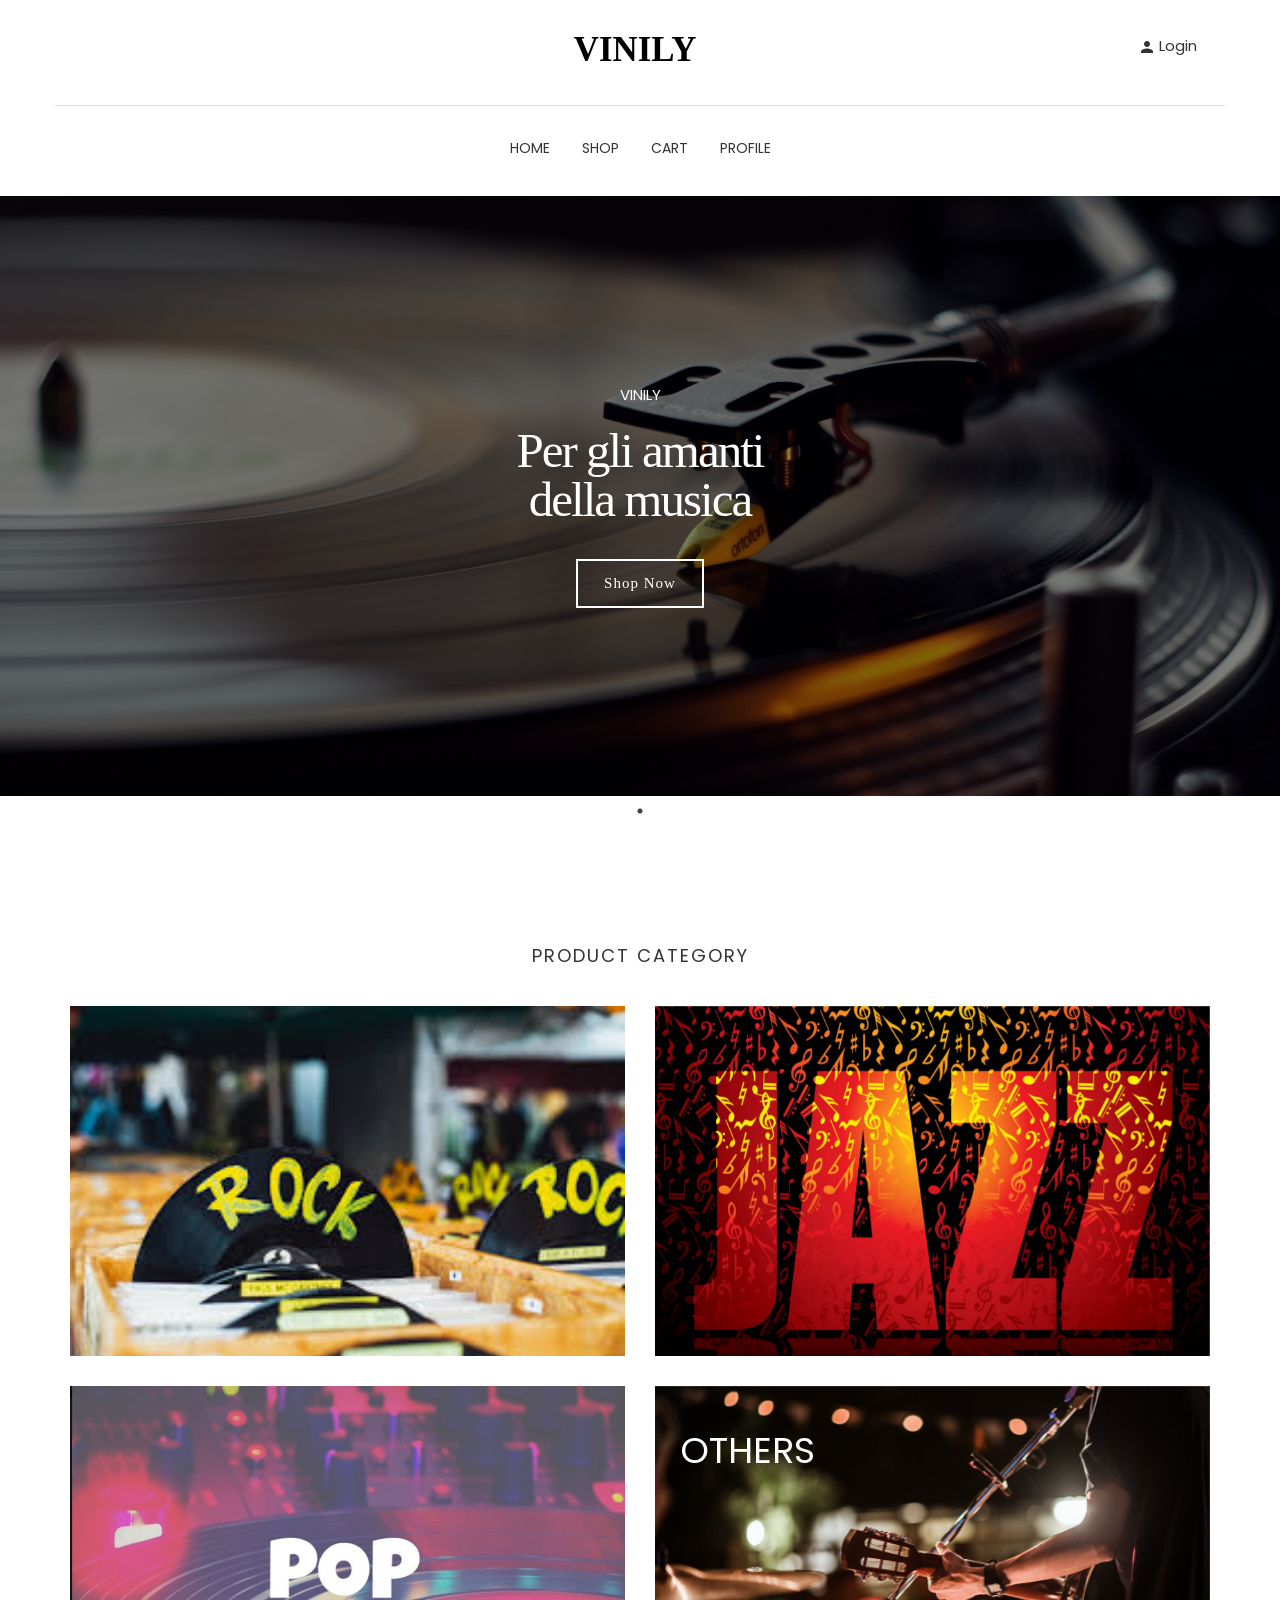
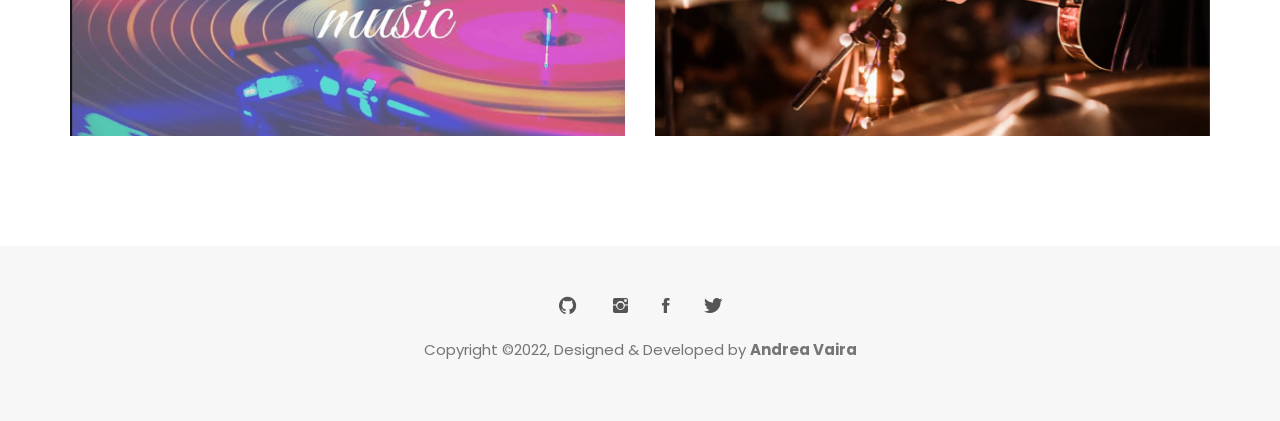
<file: VINILY/index.html>
<!DOCTYPE html>
<html lang="en">

<head>

	<meta charset="utf-8">
	<title>VINILY</title>

	<meta http-equiv="X-UA-Compatible" content="IE=edge">
	<meta name="description" content="Construction Html5 Template">
	<meta name="viewport" content="width=device-width, initial-scale=1.0, maximum-scale=5.0">
	<meta name="author" content="Themefisher">
	<meta name="generator" content="Themefisher Constra HTML Template v1.0">

	<link type="image/jpg" rel="icon" href="images/logo.png">

	<!-- Themefisher Icon font -->
	<link rel="stylesheet" href="plugins/themefisher-font/style.css">
	<!-- bootstrap.min css -->
	<link rel="stylesheet" href="plugins/bootstrap/css/bootstrap.min.css">

	<!-- Animate css -->
	<link rel="stylesheet" href="plugins/animate/animate.css">
	<!-- Slick Carousel -->
	<link rel="stylesheet" href="plugins/slick/slick.css">
	<link rel="stylesheet" href="plugins/slick/slick-theme.css">

	<!-- Main Stylesheet -->
	<link rel="stylesheet" href="css/style.css">

</head>

<body id="body">

	<!-- Start Top Header Bar -->
	<section id="header" class="top-header">
		<div class="container">
			<div class="row">
				<div class="col-md-4 col-xs-12 col-sm-4">
					<!--<div class="contact-number">
						<i class="tf-ion-ios-telephone"></i>
						<span>0129- 12323-123123</span>
					</div>-->
				</div>
				<div class="col-md-4 col-xs-12 col-sm-4">
					<!-- Site Logo -->
					<div class="logo text-center">
						<a href="index.html">
							<svg width="135px" height="29px" viewBox="0 0 155 29" version="1.1"
								xmlns="http://www.w3.org/2000/svg" xmlns:xlink="http://www.w3.org/1999/xlink">
								<g id="Page-1" stroke="none" stroke-width="1" fill="none" fill-rule="evenodd"
									font-size="40" font-family="AustinBold, Austin" font-weight="bold">
									<g id="Group" transform="translate(-108.000000, -297.000000)" fill="#000000">
										<text>
											<tspan x="108.94" y="325">VINILY</tspan>
										</text>
									</g>
								</g>
							</svg>
						</a>
					</div>
				</div>
				<div class="col-md-4 col-xs-12 col-sm-4">
					<ul class="top-menu text-right list-inline">
						<li class="dropdown cart-nav dropdown-slide" id="btnUser" style="cursor: pointer;">
							<a class="dropdown-toggle" data-toggle="dropdown" data-hover="dropdown"><i
									class="tf-ion-android-person"></i> Login</a>

						</li>

					</ul><!-- / .nav .navbar-nav .navbar-right -->
				</div>
			</div>
		</div>
	</section><!-- End Top Header Bar -->


	<!-- Main Menu Section -->
	<!--NAVBAR-->
	<section id="navbarContainer" class="menu">
		<nav class="navbar navigation">
			<div class="container">
				<div class="navbar-header">
					<h2 class="menu-title">Menu</h2>
					<button type="button" class="navbar-toggle collapsed" data-toggle="collapse" data-target="#navbar"
						aria-expanded="false" aria-controls="navbar">
						<span class="sr-only">Toggle navigation</span>
						<span class="icon-bar"></span>
						<span class="icon-bar"></span>
						<span class="icon-bar"></span>
					</button>

				</div><!-- / .navbar-header -->

				<!-- Navbar Links -->
				<div id="navbar" class="navbar-collapse collapse text-center">
					<ul class="nav navbar-nav">

						<li class="dropdown ">
							<a href="index.html">Home</a>
						</li>


						<li class="dropdown dropdown-slide" id="btnGoShop" style="cursor: pointer;">
							<a>Shop</a>
						</li>

						<li class="dropdown dropdown-slide" id="btnCarrello" style="cursor: pointer;">
							<a>Cart</a>
						</li>

						<li class="dropdown dropdown-slide" id="btnGoProfileDetails" style="cursor: pointer;">
							<a>Profile</a>
						</li>



				</div>
				<!--/.navbar-collapse -->
			</div><!-- / .container -->
		</nav>
	</section>

	<!--IMAGE-->
	<div id="image" class="hero-slider">
		<div class="slider-item th-fullpage hero-area"
			style="background-image: url(images/slider/vinyl-disk-image.jpg);">
			<div class="container">
				<div class="row">
					<div class="col-lg-8 text-center">
						<p data-duration-in=".3" data-animation-in="fadeInUp" data-delay-in=".1">VINILY</p>
						<h1 data-duration-in=".3" data-animation-in="fadeInUp" data-delay-in=".5">Per gli amanti <br>
							della musica</h1>
						<a data-duration-in=".3" data-animation-in="fadeInUp" data-delay-in=".8" class="btn"
							id="btnShopNow">Shop Now</a>
					</div>
				</div>
			</div>
		</div>
	</div>

	<!--Product categories Page-->
	<section id="categories" class="product-category section">
		<div class="container">
			<div class="row">
				<div class="col-md-12">
					<div class="title text-center">
						<h2>Product Category</h2>
					</div>
				</div>
				<div class="col-md-6">
					<div class="category-box">
						<a id="btnRock">
							<img src="images/shop/category/rock.jpg" alt="" style="background-size: auto;" />

						</a>
					</div>
					<div class="category-box">
						<a id="btnPop">
							<img src="images/shop/category/pop2.png" alt="" />
							<div class="content">
								<h1></h1>
							</div>
						</a>
					</div>
				</div>
				<div class="col-md-6">
					<div class="category-box">
						<a id="btnJazz">
							<img src="images/shop/category/jazz.png" alt="" />
							<div class="content">
								<h1><b></b></h1>
							</div>
						</a>
					</div>
					<div class="category-box">
						<a id="btnOther">
							<img src="images/shop/category/others2.jpg" alt="" />
							<div class="content">
								<h1 style="color: white;">OTHERS</h1>
							</div>
						</a>
					</div>
				</div>
			</div>
		</div>
	</section>

	<!--Main Product-->
	<section id="mainProduct" class="products section bg-gray">
		<div class="container">
			<div class="row">
				<div class="title text-center">
					<h2>Trendy Products</h2>
				</div>
			</div>
			<div class="row">

				<div class="col-md-4">
					<div class="product-item">
						<div class="product-thumb">
							<img class="img-responsive" src="images/shop/products/1.jpg" alt="product-img" />
							<div class="preview-meta">
								<ul>
									<li>
										<span data-toggle="modal" data-target="#product-modal">
											<i class="tf-ion-ios-search-strong"></i>
										</span>
									</li>
									<li>
										<a href="#!"><i class="tf-ion-ios-star"></i></a>
									</li>
									<li>
										<a href="#!"><i class="tf-ion-android-cart"></i></a>
									</li>
								</ul>
							</div>
						</div>
						<div class="product-content">
							<h4><a href="product-single.html">Reef Boardsport</a></h4>
							<p class="price">$200</p>
						</div>
					</div>
				</div>
				<div class="col-md-4">
					<div class="product-item">
						<div class="product-thumb">
							<img class="img-responsive" src="images/shop/products/2.jpg" alt="product-img" />
							<div class="preview-meta">
								<ul>
									<li>
										<span data-toggle="modal" data-target="#product-modal">
											<i class="tf-ion-ios-search-strong"></i>
										</span>
									</li>
									<li>
										<a href="#"><i class="tf-ion-ios-star"></i></a>
									</li>
									<li>
										<a href="#!"><i class="tf-ion-android-cart"></i></a>
									</li>
								</ul>
							</div>
						</div>
						<div class="product-content">
							<h4><a href="product-single.html">Rainbow Shoes</a></h4>
							<p class="price">$200</p>
						</div>
					</div>
				</div>
				<div class="col-md-4">
					<div class="product-item">
						<div class="product-thumb">
							<img class="img-responsive" src="images/shop/products/3.jpg" alt="product-img" />
							<div class="preview-meta">
								<ul>
									<li>
										<span data-toggle="modal" data-target="#product-modal">
											<i class="tf-ion-ios-search-strong"></i>
										</span>
									</li>
									<li>
										<a href="#"><i class="tf-ion-ios-star"></i></a>
									</li>
									<li>
										<a href="#!"><i class="tf-ion-android-cart"></i></a>
									</li>
								</ul>
							</div>
						</div>
						<div class="product-content">
							<h4><a href="product-single.html">Strayhorn SP</a></h4>
							<p class="price">$230</p>
						</div>
					</div>
				</div>
				<div class="col-md-4">
					<div class="product-item">
						<div class="product-thumb">
							<img class="img-responsive" src="images/shop/products/4.jpg" alt="product-img" />
							<div class="preview-meta">
								<ul>
									<li>
										<span data-toggle="modal" data-target="#product-modal">
											<i class="tf-ion-ios-search-strong"></i>
										</span>
									</li>
									<li>
										<a href="#"><i class="tf-ion-ios-star"></i></a>
									</li>
									<li>
										<a href="#!"><i class="tf-ion-android-cart"></i></a>
									</li>
								</ul>
							</div>
						</div>
						<div class="product-content">
							<h4><a href="product-single.html">Bradley Mid</a></h4>
							<p class="price">$200</p>
						</div>
					</div>
				</div>
				<div class="col-md-4">
					<div class="product-item">
						<div class="product-thumb">
							<img class="img-responsive" src="images/shop/products/5.jpg" alt="product-img" />
							<div class="preview-meta">
								<ul>
									<li>
										<span data-toggle="modal" data-target="#product-modal">
											<i class="tf-ion-ios-search-strong"></i>
										</span>
									</li>
									<li>
										<a href="#"><i class="tf-ion-ios-star"></i></a>
									</li>
									<li>
										<a href="#!"><i class="tf-ion-android-cart"></i></a>
									</li>
								</ul>
							</div>
						</div>
						<div class="product-content">
							<h4><a href="product-single.html">Rainbow Shoes</a></h4>
							<p class="price">$200</p>
						</div>
					</div>
				</div>
				<div class="col-md-4">
					<div class="product-item">
						<div class="product-thumb">
							<img class="img-responsive" src="images/shop/products/6.jpg" alt="product-img" />
							<div class="preview-meta">
								<ul>
									<li>
										<span data-toggle="modal" data-target="#product-modal">
											<i class="tf-ion-ios-search-strong"></i>
										</span>
									</li>
									<li>
										<a href="#"><i class="tf-ion-ios-star"></i></a>
									</li>
									<li>
										<a href="#!"><i class="tf-ion-android-cart"></i></a>
									</li>
								</ul>
							</div>
						</div>
						<div class="product-content">
							<h4><a href="product-single.html">Rainbow Shoes</a></h4>
							<p class="price">$200</p>
						</div>
					</div>
				</div>
				<div class="col-md-4">
					<div class="product-item">
						<div class="product-thumb">
							<span class="bage">Sale</span>
							<img class="img-responsive" src="images/shop/products/7.jpg" alt="product-img" />
							<div class="preview-meta">
								<ul>
									<li>
										<span data-toggle="modal" data-target="#product-modal">
											<i class="tf-ion-ios-search-strong"></i>
										</span>
									</li>
									<li>
										<a href="#"><i class="tf-ion-ios-star"></i></a>
									</li>
									<li>
										<a href="#!"><i class="tf-ion-android-cart"></i></a>
									</li>
								</ul>
							</div>
						</div>
						<div class="product-content">
							<h4><a href="product-single.html">Rainbow Shoes</a></h4>
							<p class="price">$200</p>
						</div>
					</div>
				</div>
				<div class="col-md-4">
					<div class="product-item">
						<div class="product-thumb">
							<img class="img-responsive" src="images/shop/products/8.jpg" alt="product-img" />
							<div class="preview-meta">
								<ul>
									<li>
										<span data-toggle="modal" data-target="#product-modal">
											<i class="tf-ion-ios-search-strong"></i>
										</span>
									</li>
									<li>
										<a href="#"><i class="tf-ion-ios-star"></i></a>
									</li>
									<li>
										<a href="#!"><i class="tf-ion-android-cart"></i></a>
									</li>
								</ul>
							</div>
						</div>
						<div class="product-content">
							<h4><a href="product-single.html">Rainbow Shoes</a></h4>
							<p class="price">$200</p>
						</div>
					</div>
				</div>
				<div class="col-md-4">
					<div class="product-item">
						<div class="product-thumb">
							<img class="img-responsive" src="images/shop/products/9.jpg" alt="product-img" />
							<div class="preview-meta">
								<ul>
									<li>
										<span data-toggle="modal" data-target="#product-modal">
											<i class="tf-ion-ios-search-strong"></i>
										</span>
									</li>
									<li>
										<a href="#"><i class="tf-ion-ios-star"></i></a>
									</li>
									<li>
										<a href="#!"><i class="tf-ion-android-cart"></i></a>
									</li>
								</ul>
							</div>
						</div>
						<div class="product-content">
							<h4><a href="product-single.html">Rainbow Shoes</a></h4>
							<p class="price">$200</p>
						</div>
					</div>
				</div>

				<!-- Modal -->
				<div class="modal product-modal fade" id="product-modal">
					<button type="button" class="close" data-dismiss="modal" aria-label="Close">
						<i class="tf-ion-close"></i>
					</button>
					<div class="modal-dialog " role="document">
						<div class="modal-content">
							<div class="modal-body">
								<div class="row">
									<div class="col-md-8 col-sm-6 col-xs-12">
										<div class="modal-image">
											<img class="img-responsive" src="images/shop/products/1.jpg"
												alt="product-img" />
										</div>
									</div>
									<div class="col-md-4 col-sm-6 col-xs-12">
										<div class="product-short-details">
											<h2 class="product-title">GM Pendant, Basalt Grey</h2>
											<p class="product-price">$200</p>
											<p class="product-short-description">
												Lorem ipsum dolor sit amet, consectetur adipisicing elit. Rem iusto
												nihil cum. Illo laborum numquam rem aut officia dicta cumque.
											</p>
											<a href="cart.html" class="btn btn-main">Add To Cart</a>
											<a href="product-single.html" class="btn btn-transparent">View Product
												Details</a>
										</div>
									</div>
								</div>
							</div>
						</div>
					</div>
				</div><!-- /.modal -->

			</div>
		</div>
	</section>

	<!--CART PAGE-->
	<section id="cart">
		<div class="page-wrapper">
			<div class="cart shopping">
				<div class="container">
					<div class="row">
						<div class="col-md-8 col-md-offset-2">
							<div class="block">
								<div class="product-list">
									<form method="post">
										<table class="table">
											<thead>
												<tr>
													<th class="">Item Name</th>
													<th class="">Item Price</th>
													<th class="">Actions</th>
												</tr>
											</thead>
											<tbody id="tbodyCart">
												<tr class="">
													<td class="">
														<div class="product-info">
															<img width="80" src="images/shop/cart/cart-1.jpg" alt="" />
															<a href="#!">Sunglass</a>
														</div>
													</td>
													<td class="">$200.00</td>
													<td class="">
														<a class="product-remove" href="#!">Remove</a>
													</td>
												</tr>
												<tr class="">
													<td class="">
														<div class="product-info">
															<img width="80" src="images/shop/cart/cart-2.jpg" alt="" />
															<a href="#!">Airspace</a>
														</div>
													</td>
													<td class="">$200.00</td>
													<td class="">
														<a class="product-remove" href="#!">Remove</a>
													</td>
												</tr>
												<tr class="">
													<td class="">
														<div class="product-info">
															<img width="80" src="images/shop/cart/cart-3.jpg" alt="" />
															<a href="#!">Bingo</a>
														</div>
													</td>
													<td class="">$200.00</td>
													<td class="">
														<a class="product-remove" href="#!">Remove</a>
													</td>
												</tr>
											</tbody>
										</table>
										<a class="btn btn-main pull-right" id="btnBuyCart">Buy</a>
									</form>
								</div>
							</div>
						</div>
					</div>
				</div>
			</div>
		</div>
	</section>

	<!--SHOP PAGE-->
	<section id="shop">
		<!--<section class="page-header">
			<div class="container">
				<div class="row">
					<div class="col-md-12">
						<div class="content">
							<h1 class="page-name">Shop</h1>
							<ol class="breadcrumb">
								<li>Home</li>
								<li class="active">shop</li>
							</ol>
						</div>
					</div>
				</div>
			</div>
		</section>-->


		<section class="products section">
			<div class="container">
				<div class="row" id="productContainer">


					<div class="col-lg-4">
						<div class="product-item">
							<div class="product-thumb">
								<img class="img-responsive" src="images/shop/products/1.jpg" alt="product-img" />
								<div class="preview-meta">
									<ul>
										<li>
											<span data-toggle="modal" data-target="#singleProductModal">
												<i class="tf-ion-ios-search-strong"></i>
											</span>
										</li>

										<li style="margin-left: 10px;">
											<a><i class="tf-ion-android-cart"></i></a>
										</li>
									</ul>
								</div>
							</div>
							<div class="product-content">
								<h2>Reef Boardsport</h2>
								<h4>Reef Boardsport</h4>
								<p class="price">$200</p>
							</div>
						</div>
					</div>

					<!-- Modal -->
					<div class="modal product-modal fade" id="singleProductModal">
						<button type="button" class="close" data-dismiss="modal" aria-label="Close">
							<i class="tf-ion-close"></i>
						</button>
						<div class="modal-dialog " role="document">
							<div class="modal-content">
								<div class="modal-body">
									<div class="row">
										<div class="col-md-8 col-sm-6 col-xs-12">
											<div class="modal-image">
												<img class="img-responsive" src="images/shop/products/1.jpg"
													alt="product-img" />
											</div>
										</div>
										<div class="col-md-4 col-sm-6 col-xs-12">
											<div class="product-short-details">
												<h2 class="product-title">GM Pendant, Basalt Grey</h2>
												<h3 class="product-title">GM Pendant, Basalt Grey</h3>
												<p class="product-price">$200</p>
												<a class="btn btn-main" id="aggiungiAlCarrelloModal">Add To Cart</a>
												<!--<a href="product-single.html" class="btn btn-transparent">View Product
													Details</a>-->
											</div>
										</div>
									</div>
								</div>
							</div>
						</div>
					</div><!-- /.modal -->

				</div>
			</div>
		</section>
	</section>

	<!--CONFIRMATION PAGE-->
	<section id='confirmation' class="page-wrapper success-msg">
		<div class="container">
			<div class="row">
				<div class="col-md-6 col-md-offset-3">
					<div class="block text-center">
						<i class="tf-ion-android-checkmark-circle"></i>
						<h2 class="text-center">Thank you! For your order</h2>
						<p>You will recive your product soon!</p>
						<a class="btn btn-main mt-20">Continue Shopping</a>
					</div>
				</div>
			</div>
		</div>
	</section>

	<!--empty cart PAGE-->
	<section id='emptyCart' class="empty-cart page-wrapper">
		<div class="container">
			<div class="row">
				<div class="col-md-6 col-md-offset-3">
					<div class="block text-center">
						<i class="tf-ion-ios-cart-outline"></i>
						<h2 class="text-center">Your cart is currently empty.</h2>
						<a class="btn btn-main mt-20">Return to shop</a>
					</div>
				</div>
			</div>
	</section>

	<!--User Detail PAGE-->
	<section id="userDetail" class="user-dashboard page-wrapper">
		<div class="container">
			<div class="row">
				<div class="col-md-12">
					<div class="dashboard-wrapper dashboard-user-profile">
						<div class="media">
							<h1>Profile details </h1>
							<div class="pull-left text-center" href="#!">
								<img class="media-object user-img" src="images/avater.jpg" alt="Image">
							</div>
							<div class="media-body">
								<ul class="user-profile-list" id="containerProfileDetails">
								</ul>
								<a id="btnChangeAddress" class="btn btn-transparent mt-20">Change Address</a>
							</div>
						</div>
					</div>
				</div>
			</div>
		</div>
	</section>

	<!--FOOTER-->
	<footer id="footer" class="footer section text-center">
		<div class="container">
			<div class="row">
				<div class="col-md-12">
					<ul class="social-media">
						<li>
							<a href="https://github.com/Andrea-Vaira">
								<i class="tf-ion-social-github"></i>
							</a>
						</li>
						<li>
							<a href="https://www.instagram.com/andre_vaira">
								<i class="tf-ion-social-instagram"></i>
							</a>
						</li>
						<li>
							<a href="https://www.facebook.com">
								<i class="tf-ion-social-facebook"></i>
							</a>
						</li>
						<li>
							<a href="https://www.twitter.com">
								<i class="tf-ion-social-twitter"></i>
							</a>
						</li>
					</ul>
					<!--<ul class="footer-menu text-uppercase">
						<li>
							<a href="contact.html">CONTACT</a>
						</li>
						<li>
							<a href="shop.html">SHOP</a>
						</li>
						<li>
							<a href="pricing.html">Pricing</a>
						</li>
						<li>
							<a href="contact.html">PRIVACY POLICY</a>
						</li>
					</ul>-->
					<p class="copyright-text">Copyright &copy;2022, Designed &amp; Developed by <b>Andrea Vaira</b> </p>
				</div>
			</div>
		</div>
	</footer>



	<!-- Main jQuery -->
	<script src="plugins/jquery/dist/jquery.min.js"></script>
	<!-- Bootstrap 3.1 -->
	<script src="plugins/bootstrap/js/bootstrap.min.js"></script>
	<!-- Bootstrap Touchpin -->
	<script src="plugins/bootstrap-touchspin/dist/jquery.bootstrap-touchspin.min.js"></script>
	<!-- Instagram Feed Js -->
	<script src="plugins/instafeed/instafeed.min.js"></script>
	<!-- Video Lightbox Plugin -->
	<script src="plugins/ekko-lightbox/dist/ekko-lightbox.min.js"></script>
	<!-- Count Down Js -->
	<script src="plugins/syo-timer/build/jquery.syotimer.min.js"></script>

	<!-- slick Carousel -->
	<script src="plugins/slick/slick.min.js"></script>
	<script src="plugins/slick/slick-animation.min.js"></script>


	<!-- Main Js File -->
	<script src="js/index.js"></script>
	<script src="js/libreria.js"></script>

</body>

</html>
</file>
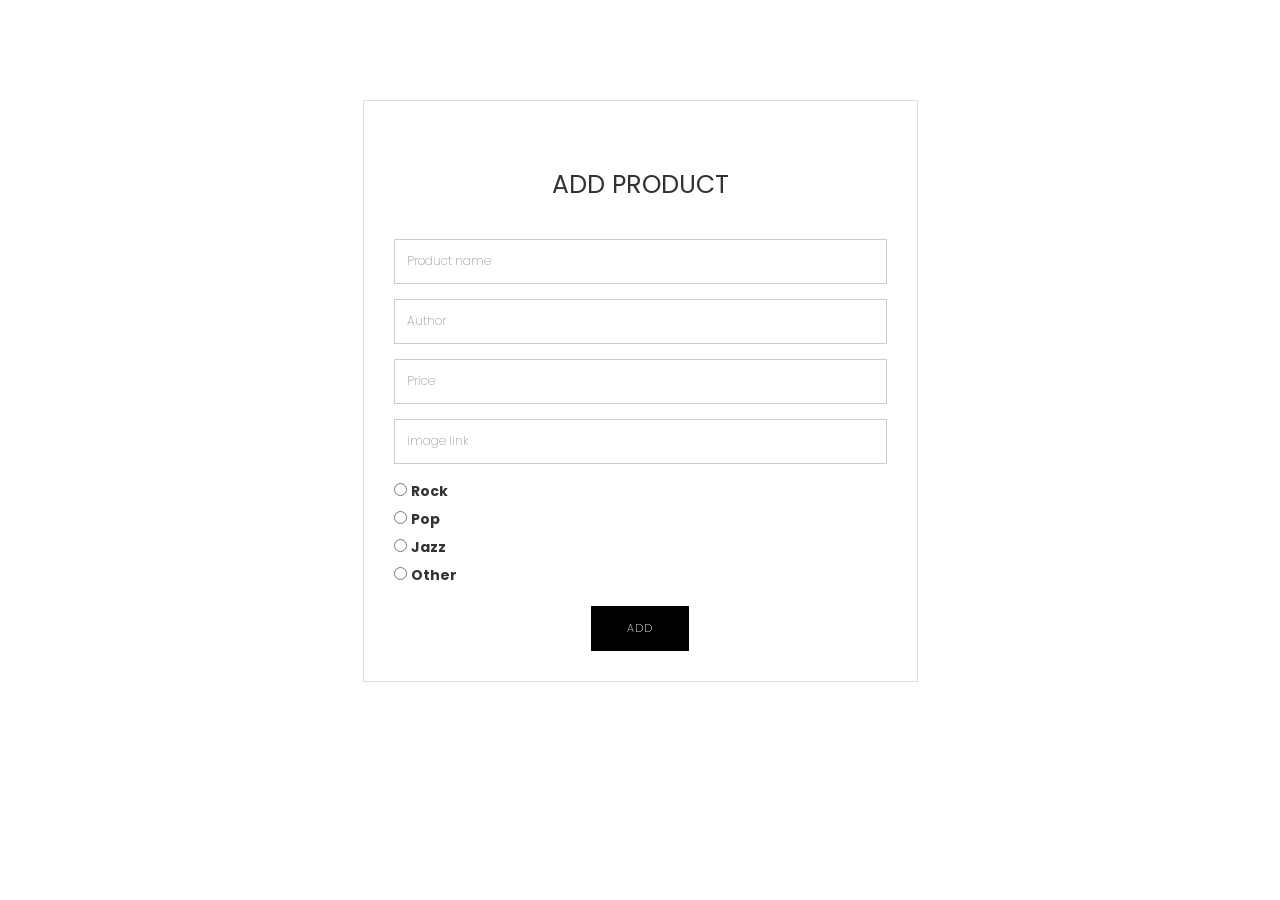
<file: VINILY/addProduct.html>
<!DOCTYPE html>
<html lang="en">

<head>

    <!-- Basic Page Needs
  ================================================== -->
    <meta charset="utf-8">
    <title>VINILY</title>

    <!-- Mobile Specific Metas
  ================================================== -->
    <meta http-equiv="X-UA-Compatible" content="IE=edge">
    <meta name="description" content="Construction Html5 Template">
    <meta name="viewport" content="width=device-width, initial-scale=1.0, maximum-scale=5.0">
    <meta name="author" content="Themefisher">
    <meta name="generator" content="Themefisher Constra HTML Template v1.0">

    <!-- bootstrap.min css -->
    <link rel="stylesheet" href="plugins/bootstrap/css/bootstrap.min.css">


    <!-- Main Stylesheet -->
    <link rel="stylesheet" href="css/style.css">

</head>

<body id="body">

    <section class="signin-page account">
        <div class="container">
            <div class="row">
                <div class="col-md-6 col-md-offset-3">
                    <div class="block text-center">
                        <h2 class="text-center">Add product</h2>
                        <form class="text-left clearfix">
                            <div class="form-group">
                                <input type="text" class="form-control" placeholder="Product name">
                            </div>
                            <div class="form-group">
                                <input type="text" class="form-control" placeholder="Author">
                            </div>
                            <div class="form-group">
                                <input type="text" class="form-control" placeholder="Price">
                            </div>
                            <div class="form-group">
                                <input type="text" class="form-control" placeholder="image link">
                            </div>
                            <div class="form-group">
                                <input type="radio" name="optGenere" id="rock" value="1">
                                <label for="rock">Rock</label><br>
                                <input type="radio" name="optGenere" id="pop" value="2">
                                <label for="pop">Pop</label><br>
                                <input type="radio" name="optGenere" id="jazz" value="3">
                                <label for="jazz">Jazz</label><br>
                                <input type="radio" name="optGenere" id="other" value="4">
                                <label for="other">Other</label>
                            </div>
                            <div class="text-center">
                                <button type="button" class="btn btn-main text-center">Add</button>
                            </div>
                        </form>
                    </div>
                </div>
            </div>
        </div>
    </section>


    <!-- Main jQuery -->
    <script src="plugins/jquery/dist/jquery.min.js"></script>
    <!-- Bootstrap 3.1 -->
    <script src="plugins/bootstrap/js/bootstrap.min.js"></script>


    <!-- Main Js File -->
    <script src="js/libreria.js"></script>
    <script src="js/addProduct.js"></script>



</body>

</html>
</file>
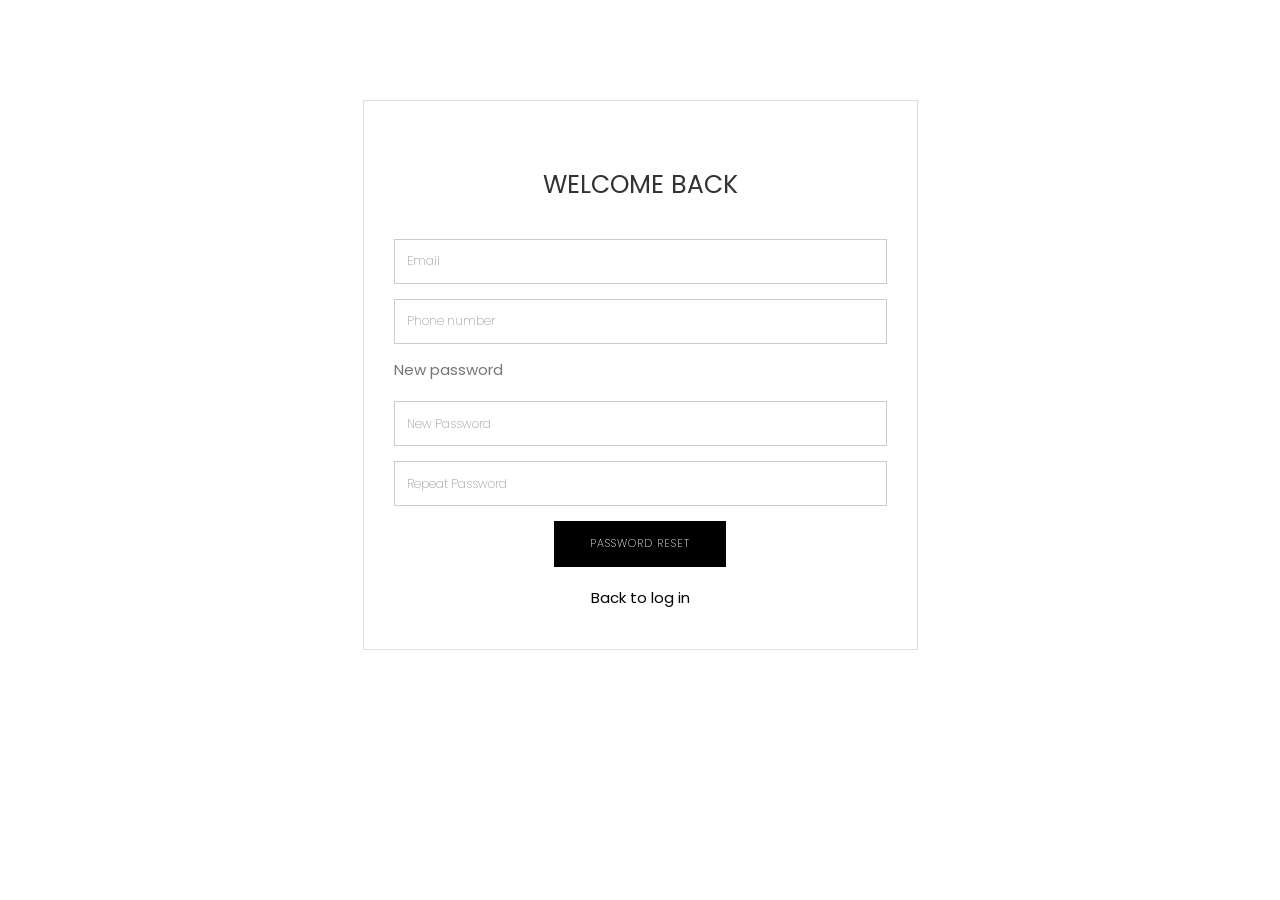
<file: VINILY/forget-password.html>
<!DOCTYPE html>
<html lang="en">
<head>

  <!-- Basic Page Needs
  ================================================== -->
  <meta charset="utf-8">
  <title>VINILY</title>

  <!-- Mobile Specific Metas
  ================================================== -->
  <meta http-equiv="X-UA-Compatible" content="IE=edge">
  <meta name="description" content="Construction Html5 Template">
  <meta name="viewport" content="width=device-width, initial-scale=1.0, maximum-scale=5.0">
  <meta name="author" content="Themefisher">
  <meta name="generator" content="Themefisher Constra HTML Template v1.0">
  

  <!-- bootstrap.min css -->
  <link rel="stylesheet" href="plugins/bootstrap/css/bootstrap.min.css">
  
  <!-- Main Stylesheet -->
  <link rel="stylesheet" href="css/style.css">

</head>

<body id="body">

<section class="forget-password-page account">
  <div class="container">
    <div class="row">
      <div class="col-md-6 col-md-offset-3">
        <div class="block text-center">
          <h2 class="text-center">Welcome Back</h2>
          <form class="text-left clearfix">
            <div class="form-group">
              <input type="text" class="form-control" placeholder="Email">
            </div>
            <div class="form-group">
              <input type="text" class="form-control" placeholder="Phone number">
            </div>
            <p>New password</p>
            <div class="form-group">
              <input type="text" class="form-control" placeholder="New Password">
            </div>
            <div class="form-group">
              <input type="text" class="form-control" placeholder="Repeat Password">
            </div>
            <div class="text-center">
              <button type="button" class="btn btn-main text-center">Password reset</button>
            </div>
          </form>
          <p class="mt-20"><a href="login.html">Back to log in</a></p>
        </div>
      </div>
    </div>
  </div>
</section>

    <!-- 
    Essential Scripts
    =====================================-->
    
    <!-- Main jQuery -->
    <script src="plugins/jquery/dist/jquery.min.js"></script>
    <!-- Bootstrap 3.1 -->
    <script src="plugins/bootstrap/js/bootstrap.min.js"></script>

    <!-- Main Js File -->
    <script src="js/libreria.js"></script>
    <script src="js/forgetPassword.js"></script>
    


  </body>
  </html>
</file>
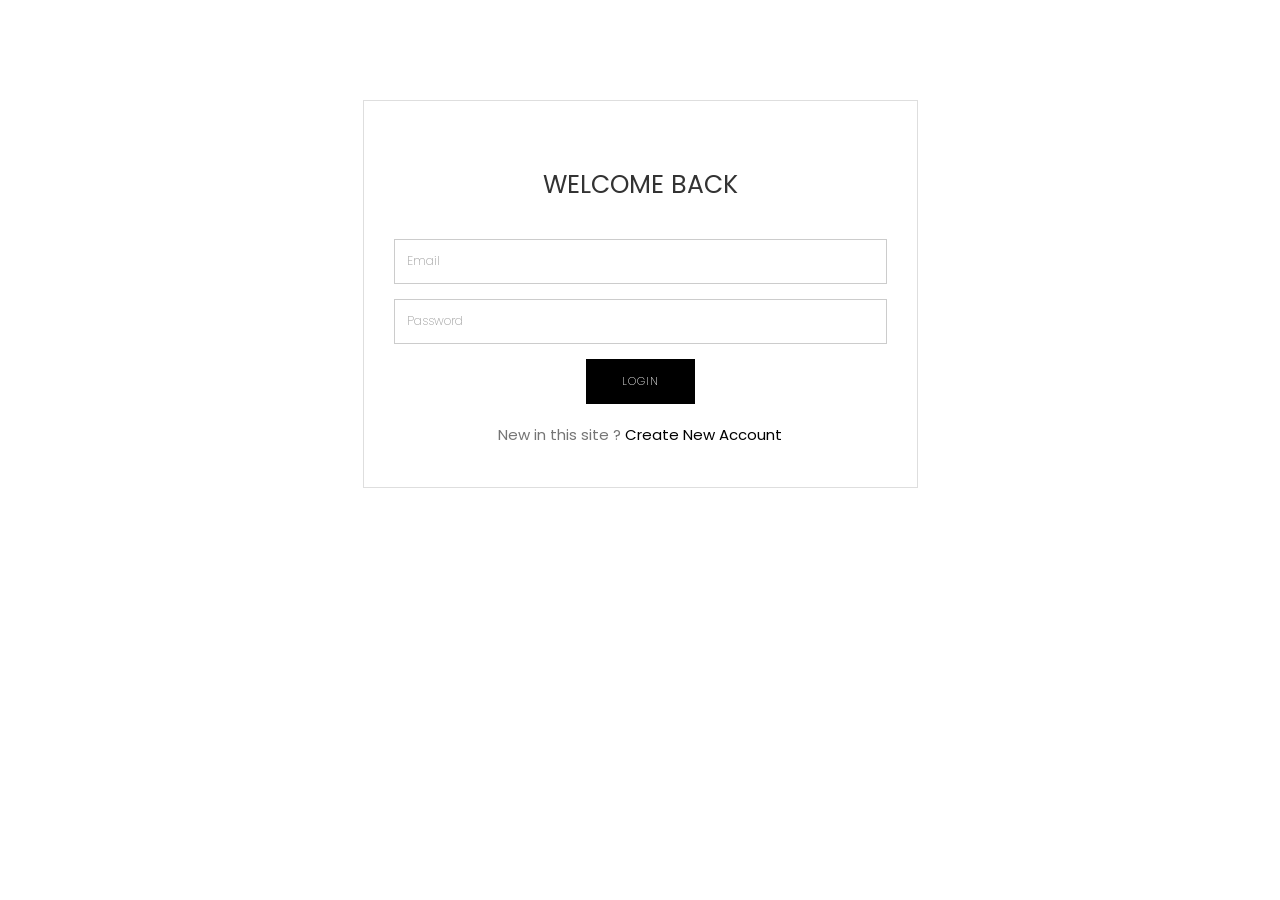
<file: VINILY/login.html>
<!DOCTYPE html>
<html lang="en">
<head>

  <meta charset="utf-8">
  <title>VINILY</title>

  <!-- Mobile Specific Metas
  ================================================== -->
  <meta http-equiv="X-UA-Compatible" content="IE=edge">
  <meta name="description" content="Construction Html5 Template">
  <meta name="viewport" content="width=device-width, initial-scale=1.0, maximum-scale=5.0">
  <meta name="author" content="Themefisher">
  <meta name="generator" content="Themefisher Constra HTML Template v1.0">
  
  
  <!-- bootstrap.min css -->
  <link rel="stylesheet" href="plugins/bootstrap/css/bootstrap.min.css">
  
  <!-- Main Stylesheet -->
  <link rel="stylesheet" href="css/style.css">

</head>

<body id="body">

<section class="signin-page account">
  <div class="container">
    <div class="row">
      <div class="col-md-6 col-md-offset-3">
        <div class="block text-center">
          <h2 class="text-center">Welcome Back</h2>
          <form class="text-left clearfix" action="index.html" >
            <div class="form-group">
              <input type="email" class="form-control"  placeholder="Email">
            </div>
            <div class="form-group">
              <input type="password" class="form-control" placeholder="Password">
            </div>
            <div class="text-center">
              <button type="button" class="btn btn-main text-center" id="btnLogin">Login</button>
            </div>
          </form>
          <p class="mt-20">New in this site ?<a> Create New Account</a></p>
        </div>
      </div>
    </div>
  </div>
</section>
    
    <!-- Main jQuery -->
    <script src="plugins/jquery/dist/jquery.min.js"></script>
    <!-- Bootstrap 3.1 -->
    <script src="plugins/bootstrap/js/bootstrap.min.js"></script>
    <!-- Bootstrap Touchpin -->
    <script src="plugins/bootstrap-touchspin/dist/jquery.bootstrap-touchspin.min.js"></script>
   

    <!-- Main Js File -->
    <script src="js/login.js"></script>
    <script src="js/libreria.js"></script>
    


  </body>
  </html>
</file>
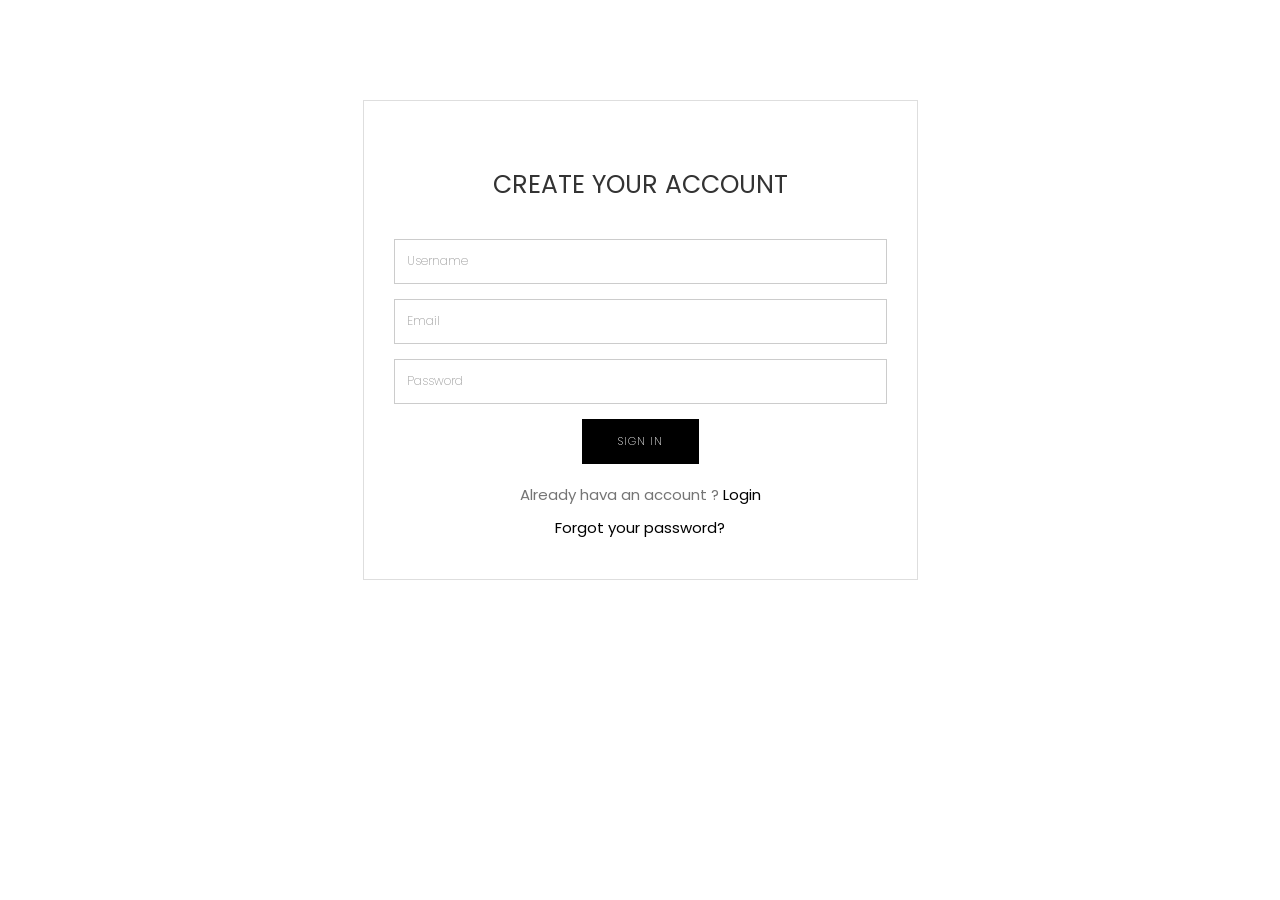
<file: VINILY/signin.html>
<!DOCTYPE html>
<html lang="en">
<head>

  <!-- Basic Page Needs
  ================================================== -->
  <meta charset="utf-8">
  <title>VINILY</title>

  <!-- Mobile Specific Metas
  ================================================== -->
  <meta http-equiv="X-UA-Compatible" content="IE=edge">
  <meta name="description" content="Construction Html5 Template">
  <meta name="viewport" content="width=device-width, initial-scale=1.0, maximum-scale=5.0">
  <meta name="author" content="Themefisher">
  <meta name="generator" content="Themefisher Constra HTML Template v1.0">
  
  <!-- bootstrap.min css -->
  <link rel="stylesheet" href="plugins/bootstrap/css/bootstrap.min.css">
  
  
  <!-- Main Stylesheet -->
  <link rel="stylesheet" href="css/style.css">

</head>

<body id="body">

<section class="signin-page account">
  <div class="container">
    <div class="row">
      <div class="col-md-6 col-md-offset-3">
        <div class="block text-center">
          <h2 class="text-center">Create Your Account</h2>
          <form class="text-left clearfix">
            <div class="form-group">
              <input type="text" class="form-control"  placeholder="Username">
            </div>
            <div class="form-group">
              <input type="email" class="form-control"  placeholder="Email">
            </div>
            <div class="form-group">
              <input type="password" class="form-control"  placeholder="Password">
            </div>
            <div class="text-center">
              <button type="button" class="btn btn-main text-center">Sign In</button>
            </div>
          </form>
          <p class="mt-20">Already hava an account ?<a href="login.html"> Login</a></p>
          <p><a href="forget-password.html"> Forgot your password?</a></p>
        </div>
      </div>
    </div>
  </div>
</section>

    
    <!-- Main jQuery -->
    <script src="plugins/jquery/dist/jquery.min.js"></script>
    <!-- Bootstrap 3.1 -->
    <script src="plugins/bootstrap/js/bootstrap.min.js"></script>
    

    <!-- Main Js File -->
    <script src="js/libreria.js"></script>
    <script src="js/signin.js"></script>
    


  </body>
  </html>
</file>
<file: VINILY/plugins/themefisher-font/style.css>
@font-face {
  font-family: 'themefisher-font';
  src:  url('fonts/themefisher-font.eot?ug5hnh');
  src:  url('fonts/themefisher-font.eot?ug5hnh#iefix') format('embedded-opentype'),
    url('fonts/themefisher-font.ttf?ug5hnh') format('truetype'),
    url('fonts/themefisher-font.woff?ug5hnh') format('woff'),
    url('fonts/themefisher-font.svg?ug5hnh#themefisher-font') format('svg');
  font-weight: normal;
  font-style: normal;
}

[class^="tf-"], [class*=" tf-"] {
  /* use !important to prevent issues with browser extensions that change fonts */
  font-family: 'themefisher-font' !important;
  speak: none;
  font-style: normal;
  font-weight: normal;
  font-variant: normal;
  text-transform: none;
  line-height: 1;

  /* Better Font Rendering =========== */
  -webkit-font-smoothing: antialiased;
  -moz-osx-font-smoothing: grayscale;
}

.tf-ion-alert-circled:before {
  content: "\f100";
}
.tf-ion-alert:before {
  content: "\f101";
}
.tf-ion-android-add-circle:before {
  content: "\f359";
}
.tf-ion-android-add:before {
  content: "\f2c7";
}
.tf-ion-android-alarm-clock:before {
  content: "\f35a";
}
.tf-ion-android-alert:before {
  content: "\f35b";
}
.tf-ion-android-apps:before {
  content: "\f35c";
}
.tf-ion-android-archive:before {
  content: "\f2c9";
}
.tf-ion-android-arrow-back:before {
  content: "\f2ca";
}
.tf-ion-android-arrow-down:before {
  content: "\f35d";
}
.tf-ion-android-arrow-dropdown-circle:before {
  content: "\f35e";
}
.tf-ion-android-arrow-dropdown:before {
  content: "\f35f";
}
.tf-ion-android-arrow-dropleft-circle:before {
  content: "\f360";
}
.tf-ion-android-arrow-dropleft:before {
  content: "\f361";
}
.tf-ion-android-arrow-dropright-circle:before {
  content: "\f362";
}
.tf-ion-android-arrow-dropright:before {
  content: "\f363";
}
.tf-ion-android-arrow-dropup-circle:before {
  content: "\f364";
}
.tf-ion-android-arrow-dropup:before {
  content: "\f365";
}
.tf-ion-android-arrow-forward:before {
  content: "\f30f";
}
.tf-ion-android-arrow-up:before {
  content: "\f366";
}
.tf-ion-android-attach:before {
  content: "\f367";
}
.tf-ion-android-bar:before {
  content: "\f368";
}
.tf-ion-android-bicycle:before {
  content: "\f369";
}
.tf-ion-android-boat:before {
  content: "\f36a";
}
.tf-ion-android-bookmark:before {
  content: "\f36b";
}
.tf-ion-android-bulb:before {
  content: "\f36c";
}
.tf-ion-android-bus:before {
  content: "\f36d";
}
.tf-ion-android-calendar:before {
  content: "\f2d1";
}
.tf-ion-android-call:before {
  content: "\f2d2";
}
.tf-ion-android-camera:before {
  content: "\f2d3";
}
.tf-ion-android-cancel:before {
  content: "\f36e";
}
.tf-ion-android-car:before {
  content: "\f36f";
}
.tf-ion-android-cart:before {
  content: "\f370";
}
.tf-ion-android-chat:before {
  content: "\f2d4";
}
.tf-ion-android-checkbox-blank:before {
  content: "\f371";
}
.tf-ion-android-checkbox-outline-blank:before {
  content: "\f372";
}
.tf-ion-android-checkbox-outline:before {
  content: "\f373";
}
.tf-ion-android-checkbox:before {
  content: "\f374";
}
.tf-ion-android-checkmark-circle:before {
  content: "\f375";
}
.tf-ion-android-clipboard:before {
  content: "\f376";
}
.tf-ion-android-close:before {
  content: "\f2d7";
}
.tf-ion-android-cloud-circle:before {
  content: "\f377";
}
.tf-ion-android-cloud-done:before {
  content: "\f378";
}
.tf-ion-android-cloud-outline:before {
  content: "\f379";
}
.tf-ion-android-cloud:before {
  content: "\f37a";
}
.tf-ion-android-color-palette:before {
  content: "\f37b";
}
.tf-ion-android-compass:before {
  content: "\f37c";
}
.tf-ion-android-contact:before {
  content: "\f2d8";
}
.tf-ion-android-contacts:before {
  content: "\f2d9";
}
.tf-ion-android-contract:before {
  content: "\f37d";
}
.tf-ion-android-create:before {
  content: "\f37e";
}
.tf-ion-android-delete:before {
  content: "\f37f";
}
.tf-ion-android-desktop:before {
  content: "\f380";
}
.tf-ion-android-document:before {
  content: "\f381";
}
.tf-ion-android-done-all:before {
  content: "\f382";
}
.tf-ion-android-done:before {
  content: "\f383";
}
.tf-ion-android-download:before {
  content: "\f2dd";
}
.tf-ion-android-drafts:before {
  content: "\f384";
}
.tf-ion-android-exit:before {
  content: "\f385";
}
.tf-ion-android-expand:before {
  content: "\f386";
}
.tf-ion-android-favorite-outline:before {
  content: "\f387";
}
.tf-ion-android-favorite:before {
  content: "\f388";
}
.tf-ion-android-film:before {
  content: "\f389";
}
.tf-ion-android-folder-open:before {
  content: "\f38a";
}
.tf-ion-android-folder:before {
  content: "\f2e0";
}
.tf-ion-android-funnel:before {
  content: "\f38b";
}
.tf-ion-android-globe:before {
  content: "\f38c";
}
.tf-ion-android-hand:before {
  content: "\f2e3";
}
.tf-ion-android-hangout:before {
  content: "\f38d";
}
.tf-ion-android-happy:before {
  content: "\f38e";
}
.tf-ion-android-home:before {
  content: "\f38f";
}
.tf-ion-android-image:before {
  content: "\f2e4";
}
.tf-ion-android-laptop:before {
  content: "\f390";
}
.tf-ion-android-list:before {
  content: "\f391";
}
.tf-ion-android-locate:before {
  content: "\f2e9";
}
.tf-ion-android-lock:before {
  content: "\f392";
}
.tf-ion-android-mail:before {
  content: "\f2eb";
}
.tf-ion-android-map:before {
  content: "\f393";
}
.tf-ion-android-menu:before {
  content: "\f394";
}
.tf-ion-android-microphone-off:before {
  content: "\f395";
}
.tf-ion-android-microphone:before {
  content: "\f2ec";
}
.tf-ion-android-more-horizontal:before {
  content: "\f396";
}
.tf-ion-android-more-vertical:before {
  content: "\f397";
}
.tf-ion-android-navigate:before {
  content: "\f398";
}
.tf-ion-android-notifications-none:before {
  content: "\f399";
}
.tf-ion-android-notifications-off:before {
  content: "\f39a";
}
.tf-ion-android-notifications:before {
  content: "\f39b";
}
.tf-ion-android-open:before {
  content: "\f39c";
}
.tf-ion-android-options:before {
  content: "\f39d";
}
.tf-ion-android-people:before {
  content: "\f39e";
}
.tf-ion-android-person-add:before {
  content: "\f39f";
}
.tf-ion-android-person:before {
  content: "\f3a0";
}
.tf-ion-android-phone-landscape:before {
  content: "\f3a1";
}
.tf-ion-android-phone-portrait:before {
  content: "\f3a2";
}
.tf-ion-android-pin:before {
  content: "\f3a3";
}
.tf-ion-android-plane:before {
  content: "\f3a4";
}
.tf-ion-android-playstore:before {
  content: "\f2f0";
}
.tf-ion-android-print:before {
  content: "\f3a5";
}
.tf-ion-android-radio-button-off:before {
  content: "\f3a6";
}
.tf-ion-android-radio-button-on:before {
  content: "\f3a7";
}
.tf-ion-android-refresh:before {
  content: "\f3a8";
}
.tf-ion-android-remove-circle:before {
  content: "\f3a9";
}
.tf-ion-android-remove:before {
  content: "\f2f4";
}
.tf-ion-android-restaurant:before {
  content: "\f3aa";
}
.tf-ion-android-sad:before {
  content: "\f3ab";
}
.tf-ion-android-search:before {
  content: "\f2f5";
}
.tf-ion-android-send:before {
  content: "\f2f6";
}
.tf-ion-android-settings:before {
  content: "\f2f7";
}
.tf-ion-android-share-alt:before {
  content: "\f3ac";
}
.tf-ion-android-share:before {
  content: "\f2f8";
}
.tf-ion-android-star-half:before {
  content: "\f3ad";
}
.tf-ion-android-star-outline:before {
  content: "\f3ae";
}
.tf-ion-android-star:before {
  content: "\f2fc";
}
.tf-ion-android-stopwatch:before {
  content: "\f2fd";
}
.tf-ion-android-subway:before {
  content: "\f3af";
}
.tf-ion-android-sunny:before {
  content: "\f3b0";
}
.tf-ion-android-sync:before {
  content: "\f3b1";
}
.tf-ion-android-textsms:before {
  content: "\f3b2";
}
.tf-ion-android-time:before {
  content: "\f3b3";
}
.tf-ion-android-train:before {
  content: "\f3b4";
}
.tf-ion-android-unlock:before {
  content: "\f3b5";
}
.tf-ion-android-upload:before {
  content: "\f3b6";
}
.tf-ion-android-volume-down:before {
  content: "\f3b7";
}
.tf-ion-android-volume-mute:before {
  content: "\f3b8";
}
.tf-ion-android-volume-off:before {
  content: "\f3b9";
}
.tf-ion-android-volume-up:before {
  content: "\f3ba";
}
.tf-ion-android-walk:before {
  content: "\f3bb";
}
.tf-ion-android-warning:before {
  content: "\f3bc";
}
.tf-ion-android-watch:before {
  content: "\f3bd";
}
.tf-ion-android-wifi:before {
  content: "\f305";
}
.tf-ion-aperture:before {
  content: "\f313";
}
.tf-ion-archive:before {
  content: "\f102";
}
.tf-ion-arrow-down-a:before {
  content: "\f103";
}
.tf-ion-arrow-down-b:before {
  content: "\f104";
}
.tf-ion-arrow-down-c:before {
  content: "\f105";
}
.tf-ion-arrow-expand:before {
  content: "\f25e";
}
.tf-ion-arrow-graph-down-left:before {
  content: "\f25f";
}
.tf-ion-arrow-graph-down-right:before {
  content: "\f260";
}
.tf-ion-arrow-graph-up-left:before {
  content: "\f261";
}
.tf-ion-arrow-graph-up-right:before {
  content: "\f262";
}
.tf-ion-arrow-left-a:before {
  content: "\f106";
}
.tf-ion-arrow-left-b:before {
  content: "\f107";
}
.tf-ion-arrow-left-c:before {
  content: "\f108";
}
.tf-ion-arrow-move:before {
  content: "\f263";
}
.tf-ion-arrow-resize:before {
  content: "\f264";
}
.tf-ion-arrow-return-left:before {
  content: "\f265";
}
.tf-ion-arrow-return-right:before {
  content: "\f266";
}
.tf-ion-arrow-right-a:before {
  content: "\f109";
}
.tf-ion-arrow-right-b:before {
  content: "\f10a";
}
.tf-ion-arrow-right-c:before {
  content: "\f10b";
}
.tf-ion-arrow-shrink:before {
  content: "\f267";
}
.tf-ion-arrow-swap:before {
  content: "\f268";
}
.tf-ion-arrow-up-a:before {
  content: "\f10c";
}
.tf-ion-arrow-up-b:before {
  content: "\f10d";
}
.tf-ion-arrow-up-c:before {
  content: "\f10e";
}
.tf-ion-asterisk:before {
  content: "\f314";
}
.tf-ion-at:before {
  content: "\f10f";
}
.tf-ion-backspace-outline:before {
  content: "\f3be";
}
.tf-ion-backspace:before {
  content: "\f3bf";
}
.tf-ion-bag:before {
  content: "\f110";
}
.tf-ion-battery-charging:before {
  content: "\f111";
}
.tf-ion-battery-empty:before {
  content: "\f112";
}
.tf-ion-battery-full:before {
  content: "\f113";
}
.tf-ion-battery-half:before {
  content: "\f114";
}
.tf-ion-battery-low:before {
  content: "\f115";
}
.tf-ion-beaker:before {
  content: "\f269";
}
.tf-ion-beer:before {
  content: "\f26a";
}
.tf-ion-bluetooth:before {
  content: "\f116";
}
.tf-ion-bonfire:before {
  content: "\f315";
}
.tf-ion-bookmark:before {
  content: "\f26b";
}
.tf-ion-bowtie:before {
  content: "\f3c0";
}
.tf-ion-briefcase:before {
  content: "\f26c";
}
.tf-ion-bug:before {
  content: "\f2be";
}
.tf-ion-calculator:before {
  content: "\f26d";
}
.tf-ion-calendar:before {
  content: "\f117";
}
.tf-ion-camera:before {
  content: "\f118";
}
.tf-ion-card:before {
  content: "\f119";
}
.tf-ion-cash:before {
  content: "\f316";
}
.tf-ion-chatbox-working:before {
  content: "\f11a";
}
.tf-ion-chatbox:before {
  content: "\f11b";
}
.tf-ion-chatboxes:before {
  content: "\f11c";
}
.tf-ion-chatbubble-working:before {
  content: "\f11d";
}
.tf-ion-chatbubble:before {
  content: "\f11e";
}
.tf-ion-chatbubbles:before {
  content: "\f11f";
}
.tf-ion-checkmark-circled:before {
  content: "\f120";
}
.tf-ion-checkmark-round:before {
  content: "\f121";
}
.tf-ion-checkmark:before {
  content: "\f122";
}
.tf-ion-chevron-down:before {
  content: "\f123";
}
.tf-ion-chevron-left:before {
  content: "\f124";
}
.tf-ion-chevron-right:before {
  content: "\f125";
}
.tf-ion-chevron-up:before {
  content: "\f126";
}
.tf-ion-clipboard:before {
  content: "\f127";
}
.tf-ion-clock:before {
  content: "\f26e";
}
.tf-ion-close-circled:before {
  content: "\f128";
}
.tf-ion-close-round:before {
  content: "\f129";
}
.tf-ion-close:before {
  content: "\f12a";
}
.tf-ion-closed-captioning:before {
  content: "\f317";
}
.tf-ion-cloud:before {
  content: "\f12b";
}
.tf-ion-code-download:before {
  content: "\f26f";
}
.tf-ion-code-working:before {
  content: "\f270";
}
.tf-ion-code:before {
  content: "\f271";
}
.tf-ion-coffee:before {
  content: "\f272";
}
.tf-ion-compass:before {
  content: "\f273";
}
.tf-ion-compose:before {
  content: "\f12c";
}
.tf-ion-connection-bars:before {
  content: "\f274";
}
.tf-ion-contrast:before {
  content: "\f275";
}
.tf-ion-crop:before {
  content: "\f3c1";
}
.tf-ion-cube:before {
  content: "\f318";
}
.tf-ion-disc:before {
  content: "\f12d";
}
.tf-ion-document-text:before {
  content: "\f12e";
}
.tf-ion-document:before {
  content: "\f12f";
}
.tf-ion-drag:before {
  content: "\f130";
}
.tf-ion-earth:before {
  content: "\f276";
}
.tf-ion-easel:before {
  content: "\f3c2";
}
.tf-ion-edit:before {
  content: "\f2bf";
}
.tf-ion-egg:before {
  content: "\f277";
}
.tf-ion-eject:before {
  content: "\f131";
}
.tf-ion-email-unread:before {
  content: "\f3c3";
}
.tf-ion-email:before {
  content: "\f132";
}
.tf-ion-erlenmeyer-flask-bubbles:before {
  content: "\f3c4";
}
.tf-ion-erlenmeyer-flask:before {
  content: "\f3c5";
}
.tf-ion-eye-disabled:before {
  content: "\f306";
}
.tf-ion-eye:before {
  content: "\f133";
}
.tf-ion-female:before {
  content: "\f278";
}
.tf-ion-filing:before {
  content: "\f134";
}
.tf-ion-film-marker:before {
  content: "\f135";
}
.tf-ion-fireball:before {
  content: "\f319";
}
.tf-ion-flag:before {
  content: "\f279";
}
.tf-ion-flame:before {
  content: "\f31a";
}
.tf-ion-flash-off:before {
  content: "\f136";
}
.tf-ion-flash:before {
  content: "\f137";
}
.tf-ion-folder:before {
  content: "\f139";
}
.tf-ion-fork-repo:before {
  content: "\f2c0";
}
.tf-ion-fork:before {
  content: "\f27a";
}
.tf-ion-forward:before {
  content: "\f13a";
}
.tf-ion-funnel:before {
  content: "\f31b";
}
.tf-ion-gear-a:before {
  content: "\f13d";
}
.tf-ion-gear-b:before {
  content: "\f13e";
}
.tf-ion-grid:before {
  content: "\f13f";
}
.tf-ion-hammer:before {
  content: "\f27b";
}
.tf-ion-happy-outline:before {
  content: "\f3c6";
}
.tf-ion-happy:before {
  content: "\f31c";
}
.tf-ion-headphone:before {
  content: "\f140";
}
.tf-ion-heart-broken:before {
  content: "\f31d";
}
.tf-ion-heart:before {
  content: "\f141";
}
.tf-ion-help-buoy:before {
  content: "\f27c";
}
.tf-ion-help-circled:before {
  content: "\f142";
}
.tf-ion-help:before {
  content: "\f143";
}
.tf-ion-home:before {
  content: "\f144";
}
.tf-ion-icecream:before {
  content: "\f27d";
}
.tf-ion-image:before {
  content: "\f147";
}
.tf-ion-images:before {
  content: "\f148";
}
.tf-ion-information-circled:before {
  content: "\f149";
}
.tf-ion-information:before {
  content: "\f14a";
}
.tf-ion-ionic:before {
  content: "\f14b";
}
.tf-ion-ios-alarm-outline:before {
  content: "\f3c7";
}
.tf-ion-ios-alarm:before {
  content: "\f3c8";
}
.tf-ion-ios-albums-outline:before {
  content: "\f3c9";
}
.tf-ion-ios-albums:before {
  content: "\f3ca";
}
.tf-ion-ios-americanfootball-outline:before {
  content: "\f3cb";
}
.tf-ion-ios-americanfootball:before {
  content: "\f3cc";
}
.tf-ion-ios-analytics-outline:before {
  content: "\f3cd";
}
.tf-ion-ios-analytics:before {
  content: "\f3ce";
}
.tf-ion-ios-arrow-back:before {
  content: "\f3cf";
}
.tf-ion-ios-arrow-down:before {
  content: "\f3d0";
}
.tf-ion-ios-arrow-forward:before {
  content: "\f3d1";
}
.tf-ion-ios-arrow-left:before {
  content: "\f3d2";
}
.tf-ion-ios-arrow-right:before {
  content: "\f3d3";
}
.tf-ion-ios-arrow-thin-down:before {
  content: "\f3d4";
}
.tf-ion-ios-arrow-thin-left:before {
  content: "\f3d5";
}
.tf-ion-ios-arrow-thin-right:before {
  content: "\f3d6";
}
.tf-ion-ios-arrow-thin-up:before {
  content: "\f3d7";
}
.tf-ion-ios-arrow-up:before {
  content: "\f3d8";
}
.tf-ion-ios-at-outline:before {
  content: "\f3d9";
}
.tf-ion-ios-at:before {
  content: "\f3da";
}
.tf-ion-ios-barcode-outline:before {
  content: "\f3db";
}
.tf-ion-ios-barcode:before {
  content: "\f3dc";
}
.tf-ion-ios-baseball-outline:before {
  content: "\f3dd";
}
.tf-ion-ios-baseball:before {
  content: "\f3de";
}
.tf-ion-ios-basketball-outline:before {
  content: "\f3df";
}
.tf-ion-ios-basketball:before {
  content: "\f3e0";
}
.tf-ion-ios-bell-outline:before {
  content: "\f3e1";
}
.tf-ion-ios-bell:before {
  content: "\f3e2";
}
.tf-ion-ios-body-outline:before {
  content: "\f3e3";
}
.tf-ion-ios-body:before {
  content: "\f3e4";
}
.tf-ion-ios-bolt-outline:before {
  content: "\f3e5";
}
.tf-ion-ios-bolt:before {
  content: "\f3e6";
}
.tf-ion-ios-book-outline:before {
  content: "\f3e7";
}
.tf-ion-ios-book:before {
  content: "\f3e8";
}
.tf-ion-ios-bookmarks-outline:before {
  content: "\f3e9";
}
.tf-ion-ios-bookmarks:before {
  content: "\f3ea";
}
.tf-ion-ios-box-outline:before {
  content: "\f3eb";
}
.tf-ion-ios-box:before {
  content: "\f3ec";
}
.tf-ion-ios-briefcase-outline:before {
  content: "\f3ed";
}
.tf-ion-ios-briefcase:before {
  content: "\f3ee";
}
.tf-ion-ios-browsers-outline:before {
  content: "\f3ef";
}
.tf-ion-ios-browsers:before {
  content: "\f3f0";
}
.tf-ion-ios-calculator-outline:before {
  content: "\f3f1";
}
.tf-ion-ios-calculator:before {
  content: "\f3f2";
}
.tf-ion-ios-calendar-outline:before {
  content: "\f3f3";
}
.tf-ion-ios-calendar:before {
  content: "\f3f4";
}
.tf-ion-ios-camera-outline:before {
  content: "\f3f5";
}
.tf-ion-ios-camera:before {
  content: "\f3f6";
}
.tf-ion-ios-cart-outline:before {
  content: "\f3f7";
}
.tf-ion-ios-cart:before {
  content: "\f3f8";
}
.tf-ion-ios-chatboxes-outline:before {
  content: "\f3f9";
}
.tf-ion-ios-chatboxes:before {
  content: "\f3fa";
}
.tf-ion-ios-chatbubble-outline:before {
  content: "\f3fb";
}
.tf-ion-ios-chatbubble:before {
  content: "\f3fc";
}
.tf-ion-ios-checkmark-empty:before {
  content: "\f3fd";
}
.tf-ion-ios-checkmark-outline:before {
  content: "\f3fe";
}
.tf-ion-ios-checkmark:before {
  content: "\f3ff";
}
.tf-ion-ios-circle-filled:before {
  content: "\f400";
}
.tf-ion-ios-circle-outline:before {
  content: "\f401";
}
.tf-ion-ios-clock-outline:before {
  content: "\f402";
}
.tf-ion-ios-clock:before {
  content: "\f403";
}
.tf-ion-ios-close-empty:before {
  content: "\f404";
}
.tf-ion-ios-close-outline:before {
  content: "\f405";
}
.tf-ion-ios-close:before {
  content: "\f406";
}
.tf-ion-ios-cloud-download-outline:before {
  content: "\f407";
}
.tf-ion-ios-cloud-download:before {
  content: "\f408";
}
.tf-ion-ios-cloud-outline:before {
  content: "\f409";
}
.tf-ion-ios-cloud-upload-outline:before {
  content: "\f40a";
}
.tf-ion-ios-cloud-upload:before {
  content: "\f40b";
}
.tf-ion-ios-cloud:before {
  content: "\f40c";
}
.tf-ion-ios-cloudy-night-outline:before {
  content: "\f40d";
}
.tf-ion-ios-cloudy-night:before {
  content: "\f40e";
}
.tf-ion-ios-cloudy-outline:before {
  content: "\f40f";
}
.tf-ion-ios-cloudy:before {
  content: "\f410";
}
.tf-ion-ios-cog-outline:before {
  content: "\f411";
}
.tf-ion-ios-cog:before {
  content: "\f412";
}
.tf-ion-ios-color-filter-outline:before {
  content: "\f413";
}
.tf-ion-ios-color-filter:before {
  content: "\f414";
}
.tf-ion-ios-color-wand-outline:before {
  content: "\f415";
}
.tf-ion-ios-color-wand:before {
  content: "\f416";
}
.tf-ion-ios-compose-outline:before {
  content: "\f417";
}
.tf-ion-ios-compose:before {
  content: "\f418";
}
.tf-ion-ios-contact-outline:before {
  content: "\f419";
}
.tf-ion-ios-contact:before {
  content: "\f41a";
}
.tf-ion-ios-copy-outline:before {
  content: "\f41b";
}
.tf-ion-ios-copy:before {
  content: "\f41c";
}
.tf-ion-ios-crop-strong:before {
  content: "\f41d";
}
.tf-ion-ios-crop:before {
  content: "\f41e";
}
.tf-ion-ios-download-outline:before {
  content: "\f41f";
}
.tf-ion-ios-download:before {
  content: "\f420";
}
.tf-ion-ios-drag:before {
  content: "\f421";
}
.tf-ion-ios-email-outline:before {
  content: "\f422";
}
.tf-ion-ios-email:before {
  content: "\f423";
}
.tf-ion-ios-eye-outline:before {
  content: "\f424";
}
.tf-ion-ios-eye:before {
  content: "\f425";
}
.tf-ion-ios-fastforward-outline:before {
  content: "\f426";
}
.tf-ion-ios-fastforward:before {
  content: "\f427";
}
.tf-ion-ios-filing-outline:before {
  content: "\f428";
}
.tf-ion-ios-filing:before {
  content: "\f429";
}
.tf-ion-ios-film-outline:before {
  content: "\f42a";
}
.tf-ion-ios-film:before {
  content: "\f42b";
}
.tf-ion-ios-flag-outline:before {
  content: "\f42c";
}
.tf-ion-ios-flag:before {
  content: "\f42d";
}
.tf-ion-ios-flame-outline:before {
  content: "\f42e";
}
.tf-ion-ios-flame:before {
  content: "\f42f";
}
.tf-ion-ios-flask-outline:before {
  content: "\f430";
}
.tf-ion-ios-flask:before {
  content: "\f431";
}
.tf-ion-ios-flower-outline:before {
  content: "\f432";
}
.tf-ion-ios-flower:before {
  content: "\f433";
}
.tf-ion-ios-folder-outline:before {
  content: "\f434";
}
.tf-ion-ios-folder:before {
  content: "\f435";
}
.tf-ion-ios-football-outline:before {
  content: "\f436";
}
.tf-ion-ios-football:before {
  content: "\f437";
}
.tf-ion-ios-game-controller-a-outline:before {
  content: "\f438";
}
.tf-ion-ios-game-controller-a:before {
  content: "\f439";
}
.tf-ion-ios-game-controller-b-outline:before {
  content: "\f43a";
}
.tf-ion-ios-game-controller-b:before {
  content: "\f43b";
}
.tf-ion-ios-gear-outline:before {
  content: "\f43c";
}
.tf-ion-ios-gear:before {
  content: "\f43d";
}
.tf-ion-ios-glasses-outline:before {
  content: "\f43e";
}
.tf-ion-ios-glasses:before {
  content: "\f43f";
}
.tf-ion-ios-grid-view-outline:before {
  content: "\f440";
}
.tf-ion-ios-grid-view:before {
  content: "\f441";
}
.tf-ion-ios-heart-outline:before {
  content: "\f442";
}
.tf-ion-ios-heart:before {
  content: "\f443";
}
.tf-ion-ios-help-empty:before {
  content: "\f444";
}
.tf-ion-ios-help-outline:before {
  content: "\f445";
}
.tf-ion-ios-help:before {
  content: "\f446";
}
.tf-ion-ios-home-outline:before {
  content: "\f447";
}
.tf-ion-ios-home:before {
  content: "\f448";
}
.tf-ion-ios-infinite-outline:before {
  content: "\f449";
}
.tf-ion-ios-infinite:before {
  content: "\f44a";
}
.tf-ion-ios-information-empty:before {
  content: "\f44b";
}
.tf-ion-ios-information-outline:before {
  content: "\f44c";
}
.tf-ion-ios-information:before {
  content: "\f44d";
}
.tf-ion-ios-ionic-outline:before {
  content: "\f44e";
}
.tf-ion-ios-keypad-outline:before {
  content: "\f44f";
}
.tf-ion-ios-keypad:before {
  content: "\f450";
}
.tf-ion-ios-lightbulb-outline:before {
  content: "\f451";
}
.tf-ion-ios-lightbulb:before {
  content: "\f452";
}
.tf-ion-ios-list-outline:before {
  content: "\f453";
}
.tf-ion-ios-list:before {
  content: "\f454";
}
.tf-ion-ios-location-outline:before {
  content: "\f455";
}
.tf-ion-ios-location:before {
  content: "\f456";
}
.tf-ion-ios-locked-outline:before {
  content: "\f457";
}
.tf-ion-ios-locked:before {
  content: "\f458";
}
.tf-ion-ios-loop-strong:before {
  content: "\f459";
}
.tf-ion-ios-loop:before {
  content: "\f45a";
}
.tf-ion-ios-medical-outline:before {
  content: "\f45b";
}
.tf-ion-ios-medical:before {
  content: "\f45c";
}
.tf-ion-ios-medkit-outline:before {
  content: "\f45d";
}
.tf-ion-ios-medkit:before {
  content: "\f45e";
}
.tf-ion-ios-mic-off:before {
  content: "\f45f";
}
.tf-ion-ios-mic-outline:before {
  content: "\f460";
}
.tf-ion-ios-mic:before {
  content: "\f461";
}
.tf-ion-ios-minus-empty:before {
  content: "\f462";
}
.tf-ion-ios-minus-outline:before {
  content: "\f463";
}
.tf-ion-ios-minus:before {
  content: "\f464";
}
.tf-ion-ios-monitor-outline:before {
  content: "\f465";
}
.tf-ion-ios-monitor:before {
  content: "\f466";
}
.tf-ion-ios-moon-outline:before {
  content: "\f467";
}
.tf-ion-ios-moon:before {
  content: "\f468";
}
.tf-ion-ios-more-outline:before {
  content: "\f469";
}
.tf-ion-ios-more:before {
  content: "\f46a";
}
.tf-ion-ios-musical-note:before {
  content: "\f46b";
}
.tf-ion-ios-musical-notes:before {
  content: "\f46c";
}
.tf-ion-ios-navigate-outline:before {
  content: "\f46d";
}
.tf-ion-ios-navigate:before {
  content: "\f46e";
}
.tf-ion-ios-nutrition-outline:before {
  content: "\f46f";
}
.tf-ion-ios-nutrition:before {
  content: "\f470";
}
.tf-ion-ios-paper-outline:before {
  content: "\f471";
}
.tf-ion-ios-paper:before {
  content: "\f472";
}
.tf-ion-ios-paperplane-outline:before {
  content: "\f473";
}
.tf-ion-ios-paperplane:before {
  content: "\f474";
}
.tf-ion-ios-partlysunny-outline:before {
  content: "\f475";
}
.tf-ion-ios-partlysunny:before {
  content: "\f476";
}
.tf-ion-ios-pause-outline:before {
  content: "\f477";
}
.tf-ion-ios-pause:before {
  content: "\f478";
}
.tf-ion-ios-paw-outline:before {
  content: "\f479";
}
.tf-ion-ios-paw:before {
  content: "\f47a";
}
.tf-ion-ios-people-outline:before {
  content: "\f47b";
}
.tf-ion-ios-people:before {
  content: "\f47c";
}
.tf-ion-ios-person-outline:before {
  content: "\f47d";
}
.tf-ion-ios-person:before {
  content: "\f47e";
}
.tf-ion-ios-personadd-outline:before {
  content: "\f47f";
}
.tf-ion-ios-personadd:before {
  content: "\f480";
}
.tf-ion-ios-photos-outline:before {
  content: "\f481";
}
.tf-ion-ios-photos:before {
  content: "\f482";
}
.tf-ion-ios-pie-outline:before {
  content: "\f483";
}
.tf-ion-ios-pie:before {
  content: "\f484";
}
.tf-ion-ios-pint-outline:before {
  content: "\f485";
}
.tf-ion-ios-pint:before {
  content: "\f486";
}
.tf-ion-ios-play-outline:before {
  content: "\f487";
}
.tf-ion-ios-play:before {
  content: "\f488";
}
.tf-ion-ios-plus-empty:before {
  content: "\f489";
}
.tf-ion-ios-plus-outline:before {
  content: "\f48a";
}
.tf-ion-ios-plus:before {
  content: "\f48b";
}
.tf-ion-ios-pricetag-outline:before {
  content: "\f48c";
}
.tf-ion-ios-pricetag:before {
  content: "\f48d";
}
.tf-ion-ios-pricetags-outline:before {
  content: "\f48e";
}
.tf-ion-ios-pricetags:before {
  content: "\f48f";
}
.tf-ion-ios-printer-outline:before {
  content: "\f490";
}
.tf-ion-ios-printer:before {
  content: "\f491";
}
.tf-ion-ios-pulse-strong:before {
  content: "\f492";
}
.tf-ion-ios-pulse:before {
  content: "\f493";
}
.tf-ion-ios-rainy-outline:before {
  content: "\f494";
}
.tf-ion-ios-rainy:before {
  content: "\f495";
}
.tf-ion-ios-recording-outline:before {
  content: "\f496";
}
.tf-ion-ios-recording:before {
  content: "\f497";
}
.tf-ion-ios-redo-outline:before {
  content: "\f498";
}
.tf-ion-ios-redo:before {
  content: "\f499";
}
.tf-ion-ios-refresh-empty:before {
  content: "\f49a";
}
.tf-ion-ios-refresh-outline:before {
  content: "\f49b";
}
.tf-ion-ios-refresh:before {
  content: "\f49c";
}
.tf-ion-ios-reload:before {
  content: "\f49d";
}
.tf-ion-ios-reverse-camera-outline:before {
  content: "\f49e";
}
.tf-ion-ios-reverse-camera:before {
  content: "\f49f";
}
.tf-ion-ios-rewind-outline:before {
  content: "\f4a0";
}
.tf-ion-ios-rewind:before {
  content: "\f4a1";
}
.tf-ion-ios-rose-outline:before {
  content: "\f4a2";
}
.tf-ion-ios-rose:before {
  content: "\f4a3";
}
.tf-ion-ios-search-strong:before {
  content: "\f4a4";
}
.tf-ion-ios-search:before {
  content: "\f4a5";
}
.tf-ion-ios-settings-strong:before {
  content: "\f4a6";
}
.tf-ion-ios-settings:before {
  content: "\f4a7";
}
.tf-ion-ios-shuffle-strong:before {
  content: "\f4a8";
}
.tf-ion-ios-shuffle:before {
  content: "\f4a9";
}
.tf-ion-ios-skipbackward-outline:before {
  content: "\f4aa";
}
.tf-ion-ios-skipbackward:before {
  content: "\f4ab";
}
.tf-ion-ios-skipforward-outline:before {
  content: "\f4ac";
}
.tf-ion-ios-skipforward:before {
  content: "\f4ad";
}
.tf-ion-ios-snowy:before {
  content: "\f4ae";
}
.tf-ion-ios-speedometer-outline:before {
  content: "\f4af";
}
.tf-ion-ios-speedometer:before {
  content: "\f4b0";
}
.tf-ion-ios-star-half:before {
  content: "\f4b1";
}
.tf-ion-ios-star-outline:before {
  content: "\f4b2";
}
.tf-ion-ios-star:before {
  content: "\f4b3";
}
.tf-ion-ios-stopwatch-outline:before {
  content: "\f4b4";
}
.tf-ion-ios-stopwatch:before {
  content: "\f4b5";
}
.tf-ion-ios-sunny-outline:before {
  content: "\f4b6";
}
.tf-ion-ios-sunny:before {
  content: "\f4b7";
}
.tf-ion-ios-telephone-outline:before {
  content: "\f4b8";
}
.tf-ion-ios-telephone:before {
  content: "\f4b9";
}
.tf-ion-ios-tennisball-outline:before {
  content: "\f4ba";
}
.tf-ion-ios-tennisball:before {
  content: "\f4bb";
}
.tf-ion-ios-thunderstorm-outline:before {
  content: "\f4bc";
}
.tf-ion-ios-thunderstorm:before {
  content: "\f4bd";
}
.tf-ion-ios-time-outline:before {
  content: "\f4be";
}
.tf-ion-ios-time:before {
  content: "\f4bf";
}
.tf-ion-ios-timer-outline:before {
  content: "\f4c0";
}
.tf-ion-ios-timer:before {
  content: "\f4c1";
}
.tf-ion-ios-toggle-outline:before {
  content: "\f4c2";
}
.tf-ion-ios-toggle:before {
  content: "\f4c3";
}
.tf-ion-ios-trash-outline:before {
  content: "\f4c4";
}
.tf-ion-ios-trash:before {
  content: "\f4c5";
}
.tf-ion-ios-undo-outline:before {
  content: "\f4c6";
}
.tf-ion-ios-undo:before {
  content: "\f4c7";
}
.tf-ion-ios-unlocked-outline:before {
  content: "\f4c8";
}
.tf-ion-ios-unlocked:before {
  content: "\f4c9";
}
.tf-ion-ios-upload-outline:before {
  content: "\f4ca";
}
.tf-ion-ios-upload:before {
  content: "\f4cb";
}
.tf-ion-ios-videocam-outline:before {
  content: "\f4cc";
}
.tf-ion-ios-videocam:before {
  content: "\f4cd";
}
.tf-ion-ios-volume-high:before {
  content: "\f4ce";
}
.tf-ion-ios-volume-low:before {
  content: "\f4cf";
}
.tf-ion-ios-wineglass-outline:before {
  content: "\f4d0";
}
.tf-ion-ios-wineglass:before {
  content: "\f4d1";
}
.tf-ion-ios-world-outline:before {
  content: "\f4d2";
}
.tf-ion-ios-world:before {
  content: "\f4d3";
}
.tf-ion-ipad:before {
  content: "\f1f9";
}
.tf-ion-iphone:before {
  content: "\f1fa";
}
.tf-ion-ipod:before {
  content: "\f1fb";
}
.tf-ion-jet:before {
  content: "\f295";
}
.tf-ion-key:before {
  content: "\f296";
}
.tf-ion-knife:before {
  content: "\f297";
}
.tf-ion-laptop:before {
  content: "\f1fc";
}
.tf-ion-leaf:before {
  content: "\f1fd";
}
.tf-ion-levels:before {
  content: "\f298";
}
.tf-ion-lightbulb:before {
  content: "\f299";
}
.tf-ion-link:before {
  content: "\f1fe";
}
.tf-ion-load-a:before {
  content: "\f29a";
}
.tf-ion-load-b:before {
  content: "\f29b";
}
.tf-ion-load-c:before {
  content: "\f29c";
}
.tf-ion-load-d:before {
  content: "\f29d";
}
.tf-ion-location:before {
  content: "\f1ff";
}
.tf-ion-lock-combination:before {
  content: "\f4d4";
}
.tf-ion-locked:before {
  content: "\f200";
}
.tf-ion-log-in:before {
  content: "\f29e";
}
.tf-ion-log-out:before {
  content: "\f29f";
}
.tf-ion-loop:before {
  content: "\f201";
}
.tf-ion-magnet:before {
  content: "\f2a0";
}
.tf-ion-male:before {
  content: "\f2a1";
}
.tf-ion-man:before {
  content: "\f202";
}
.tf-ion-map:before {
  content: "\f203";
}
.tf-ion-medkit:before {
  content: "\f2a2";
}
.tf-ion-merge:before {
  content: "\f33f";
}
.tf-ion-mic-a:before {
  content: "\f204";
}
.tf-ion-mic-b:before {
  content: "\f205";
}
.tf-ion-mic-c:before {
  content: "\f206";
}
.tf-ion-minus-circled:before {
  content: "\f207";
}
.tf-ion-minus-round:before {
  content: "\f208";
}
.tf-ion-minus:before {
  content: "\f209";
}
.tf-ion-model-s:before {
  content: "\f2c1";
}
.tf-ion-monitor:before {
  content: "\f20a";
}
.tf-ion-more:before {
  content: "\f20b";
}
.tf-ion-mouse:before {
  content: "\f340";
}
.tf-ion-music-note:before {
  content: "\f20c";
}
.tf-ion-navicon-round:before {
  content: "\f20d";
}
.tf-ion-navicon:before {
  content: "\f20e";
}
.tf-ion-navigate:before {
  content: "\f2a3";
}
.tf-ion-network:before {
  content: "\f341";
}
.tf-ion-no-smoking:before {
  content: "\f2c2";
}
.tf-ion-nuclear:before {
  content: "\f2a4";
}
.tf-ion-outlet:before {
  content: "\f342";
}
.tf-ion-paintbrush:before {
  content: "\f4d5";
}
.tf-ion-paintbucket:before {
  content: "\f4d6";
}
.tf-ion-paper-airplane:before {
  content: "\f2c3";
}
.tf-ion-paperclip:before {
  content: "\f20f";
}
.tf-ion-pause:before {
  content: "\f210";
}
.tf-ion-person-add:before {
  content: "\f211";
}
.tf-ion-person-stalker:before {
  content: "\f212";
}
.tf-ion-person:before {
  content: "\f213";
}
.tf-ion-pie-graph:before {
  content: "\f2a5";
}
.tf-ion-pin:before {
  content: "\f2a6";
}
.tf-ion-pinpoint:before {
  content: "\f2a7";
}
.tf-ion-pizza:before {
  content: "\f2a8";
}
.tf-ion-plane:before {
  content: "\f214";
}
.tf-ion-planet:before {
  content: "\f343";
}
.tf-ion-play:before {
  content: "\f215";
}
.tf-ion-playstation:before {
  content: "\f30a";
}
.tf-ion-plus-circled:before {
  content: "\f216";
}
.tf-ion-plus-round:before {
  content: "\f217";
}
.tf-ion-plus:before {
  content: "\f218";
}
.tf-ion-podium:before {
  content: "\f344";
}
.tf-ion-pound:before {
  content: "\f219";
}
.tf-ion-power:before {
  content: "\f2a9";
}
.tf-ion-pricetag:before {
  content: "\f2aa";
}
.tf-ion-pricetags:before {
  content: "\f2ab";
}
.tf-ion-printer:before {
  content: "\f21a";
}
.tf-ion-pull-request:before {
  content: "\f345";
}
.tf-ion-qr-scanner:before {
  content: "\f346";
}
.tf-ion-quote:before {
  content: "\f347";
}
.tf-ion-radio-waves:before {
  content: "\f2ac";
}
.tf-ion-record:before {
  content: "\f21b";
}
.tf-ion-refresh:before {
  content: "\f21c";
}
.tf-ion-reply-all:before {
  content: "\f21d";
}
.tf-ion-reply:before {
  content: "\f21e";
}
.tf-ion-ribbon-a:before {
  content: "\f348";
}
.tf-ion-ribbon-b:before {
  content: "\f349";
}
.tf-ion-sad-outline:before {
  content: "\f4d7";
}
.tf-ion-sad:before {
  content: "\f34a";
}
.tf-ion-scissors:before {
  content: "\f34b";
}
.tf-ion-search:before {
  content: "\f21f";
}
.tf-ion-settings:before {
  content: "\f2ad";
}
.tf-ion-share:before {
  content: "\f220";
}
.tf-ion-shuffle:before {
  content: "\f221";
}
.tf-ion-skip-backward:before {
  content: "\f222";
}
.tf-ion-skip-forward:before {
  content: "\f223";
}
.tf-ion-social-android-outline:before {
  content: "\f224";
}
.tf-ion-social-android:before {
  content: "\f225";
}
.tf-ion-social-angular-outline:before {
  content: "\f4d8";
}
.tf-ion-social-angular:before {
  content: "\f4d9";
}
.tf-ion-social-apple-outline:before {
  content: "\f226";
}
.tf-ion-social-apple:before {
  content: "\f227";
}
.tf-ion-social-bitcoin-outline:before {
  content: "\f2ae";
}
.tf-ion-social-bitcoin:before {
  content: "\f2af";
}
.tf-ion-social-buffer-outline:before {
  content: "\f228";
}
.tf-ion-social-buffer:before {
  content: "\f229";
}
.tf-ion-social-chrome-outline:before {
  content: "\f4da";
}
.tf-ion-social-chrome:before {
  content: "\f4db";
}
.tf-ion-social-codepen-outline:before {
  content: "\f4dc";
}
.tf-ion-social-codepen:before {
  content: "\f4dd";
}
.tf-ion-social-css3-outline:before {
  content: "\f4de";
}
.tf-ion-social-css3:before {
  content: "\f4df";
}
.tf-ion-social-designernews-outline:before {
  content: "\f22a";
}
.tf-ion-social-designernews:before {
  content: "\f22b";
}
.tf-ion-social-dribbble-outline:before {
  content: "\f22c";
}
.tf-ion-social-dribbble:before {
  content: "\f22d";
}
.tf-ion-social-dropbox-outline:before {
  content: "\f22e";
}
.tf-ion-social-dropbox:before {
  content: "\f22f";
}
.tf-ion-social-euro-outline:before {
  content: "\f4e0";
}
.tf-ion-social-euro:before {
  content: "\f4e1";
}
.tf-ion-social-facebook-outline:before {
  content: "\f230";
}
.tf-ion-social-facebook:before {
  content: "\f231";
}
.tf-ion-social-foursquare-outline:before {
  content: "\f34c";
}
.tf-ion-social-foursquare:before {
  content: "\f34d";
}
.tf-ion-social-freebsd-devil:before {
  content: "\f2c4";
}
.tf-ion-social-github-outline:before {
  content: "\f232";
}
.tf-ion-social-github:before {
  content: "\f233";
}
.tf-ion-social-google-outline:before {
  content: "\f34e";
}
.tf-ion-social-google:before {
  content: "\f34f";
}
.tf-ion-social-googleplus-outline:before {
  content: "\f234";
}
.tf-ion-social-googleplus:before {
  content: "\f235";
}
.tf-ion-social-hackernews-outline:before {
  content: "\f236";
}
.tf-ion-social-hackernews:before {
  content: "\f237";
}
.tf-ion-social-html5-outline:before {
  content: "\f4e2";
}
.tf-ion-social-html5:before {
  content: "\f4e3";
}
.tf-ion-social-instagram-outline:before {
  content: "\f350";
}
.tf-ion-social-instagram:before {
  content: "\f351";
}
.tf-ion-social-javascript-outline:before {
  content: "\f4e4";
}
.tf-ion-social-javascript:before {
  content: "\f4e5";
}
.tf-ion-social-linkedin-outline:before {
  content: "\f238";
}
.tf-ion-social-linkedin:before {
  content: "\f239";
}
.tf-ion-social-markdown:before {
  content: "\f4e6";
}
.tf-ion-social-nodejs:before {
  content: "\f4e7";
}
.tf-ion-social-octocat:before {
  content: "\f4e8";
}
.tf-ion-social-pinterest-outline:before {
  content: "\f2b0";
}
.tf-ion-social-pinterest:before {
  content: "\f2b1";
}
.tf-ion-social-python:before {
  content: "\f4e9";
}
.tf-ion-social-reddit-outline:before {
  content: "\f23a";
}
.tf-ion-social-reddit:before {
  content: "\f23b";
}
.tf-ion-social-rss-outline:before {
  content: "\f23c";
}
.tf-ion-social-rss:before {
  content: "\f23d";
}
.tf-ion-social-sass:before {
  content: "\f4ea";
}
.tf-ion-social-skype-outline:before {
  content: "\f23e";
}
.tf-ion-social-skype:before {
  content: "\f23f";
}
.tf-ion-social-snapchat-outline:before {
  content: "\f4eb";
}
.tf-ion-social-snapchat:before {
  content: "\f4ec";
}
.tf-ion-social-tumblr-outline:before {
  content: "\f240";
}
.tf-ion-social-tumblr:before {
  content: "\f241";
}
.tf-ion-social-tux:before {
  content: "\f2c5";
}
.tf-ion-social-twitch-outline:before {
  content: "\f4ed";
}
.tf-ion-social-twitch:before {
  content: "\f4ee";
}
.tf-ion-social-twitter-outline:before {
  content: "\f242";
}
.tf-ion-social-twitter:before {
  content: "\f243";
}
.tf-ion-social-usd-outline:before {
  content: "\f352";
}
.tf-ion-social-usd:before {
  content: "\f353";
}
.tf-ion-social-vimeo-outline:before {
  content: "\f244";
}
.tf-ion-social-vimeo:before {
  content: "\f245";
}
.tf-ion-social-whatsapp-outline:before {
  content: "\f4ef";
}
.tf-ion-social-whatsapp:before {
  content: "\f4f0";
}
.tf-ion-social-windows-outline:before {
  content: "\f246";
}
.tf-ion-social-windows:before {
  content: "\f247";
}
.tf-ion-social-wordpress-outline:before {
  content: "\f248";
}
.tf-ion-social-wordpress:before {
  content: "\f249";
}
.tf-ion-social-yahoo-outline:before {
  content: "\f24a";
}
.tf-ion-social-yahoo:before {
  content: "\f24b";
}
.tf-ion-social-yen-outline:before {
  content: "\f4f1";
}
.tf-ion-social-yen:before {
  content: "\f4f2";
}
.tf-ion-social-youtube-outline:before {
  content: "\f24c";
}
.tf-ion-social-youtube:before {
  content: "\f24d";
}
.tf-ion-soup-can-outline:before {
  content: "\f4f3";
}
.tf-ion-soup-can:before {
  content: "\f4f4";
}
.tf-ion-speakerphone:before {
  content: "\f2b2";
}
.tf-ion-speedometer:before {
  content: "\f2b3";
}
.tf-ion-spoon:before {
  content: "\f2b4";
}
.tf-ion-star:before {
  content: "\f24e";
}
.tf-ion-stats-bars:before {
  content: "\f2b5";
}
.tf-ion-steam:before {
  content: "\f30b";
}
.tf-ion-stop:before {
  content: "\f24f";
}
.tf-ion-thermometer:before {
  content: "\f2b6";
}
.tf-ion-thumbsdown:before {
  content: "\f250";
}
.tf-ion-thumbsup:before {
  content: "\f251";
}
.tf-ion-toggle-filled:before {
  content: "\f354";
}
.tf-ion-toggle:before {
  content: "\f355";
}
.tf-ion-transgender:before {
  content: "\f4f5";
}
.tf-ion-trash-a:before {
  content: "\f252";
}
.tf-ion-trash-b:before {
  content: "\f253";
}
.tf-ion-trophy:before {
  content: "\f356";
}
.tf-ion-tshirt-outline:before {
  content: "\f4f6";
}
.tf-ion-tshirt:before {
  content: "\f4f7";
}
.tf-ion-umbrella:before {
  content: "\f2b7";
}
.tf-ion-university:before {
  content: "\f357";
}
.tf-ion-unlocked:before {
  content: "\f254";
}
.tf-ion-upload:before {
  content: "\f255";
}
.tf-ion-usb:before {
  content: "\f2b8";
}
.tf-ion-videocamera:before {
  content: "\f256";
}
.tf-ion-volume-high:before {
  content: "\f257";
}
.tf-ion-volume-low:before {
  content: "\f258";
}
.tf-ion-volume-medium:before {
  content: "\f259";
}
.tf-ion-volume-mute:before {
  content: "\f25a";
}
.tf-ion-wand:before {
  content: "\f358";
}
.tf-ion-waterdrop:before {
  content: "\f25b";
}
.tf-ion-wifi:before {
  content: "\f25c";
}
.tf-ion-wineglass:before {
  content: "\f2b9";
}
.tf-ion-woman:before {
  content: "\f25d";
}
.tf-ion-wrench:before {
  content: "\f2ba";
}
.tf-ion-xbox:before {
  content: "\f30c";
}
.tf-mobile:before {
  content: "\e000";
}
.tf-laptop:before {
  content: "\e001";
}
.tf-desktop:before {
  content: "\e002";
}
.tf-phone2:before {
  content: "\e004";
}
.tf-document3:before {
  content: "\e005";
}
.tf-documents5:before {
  content: "\e006";
}
.tf-search3:before {
  content: "\e007";
}
.tf-clipboard4:before {
  content: "\e008";
}
.tf-newspaper:before {
  content: "\e009";
}
.tf-notebook9:before {
  content: "\e00a";
}
.tf-book-open:before {
  content: "\e00b";
}
.tf-browser:before {
  content: "\e00c";
}
.tf-calendar2:before {
  content: "\e00d";
}
.tf-presentation:before {
  content: "\e00e";
}
.tf-picture:before {
  content: "\e00f";
}
.tf-pictures:before {
  content: "\e010";
}
.tf-video:before {
  content: "\e011";
}
.tf-camera2:before {
  content: "\e012";
}
.tf-printer:before {
  content: "\e013";
}
.tf-toolbox:before {
  content: "\e014";
}
.tf-briefcase2:before {
  content: "\e015";
}
.tf-wallet:before {
  content: "\e016";
}
.tf-gift2:before {
  content: "\e017";
}
.tf-bargraph:before {
  content: "\e018";
}
.tf-grid:before {
  content: "\e019";
}
.tf-expand2:before {
  content: "\e01a";
}
.tf-focus:before {
  content: "\e01b";
}
.tf-edit:before {
  content: "\e01c";
}
.tf-ribbon:before {
  content: "\e01e";
}
.tf-adjustments:before {
  content: "\e01d";
}
.tf-hourglass:before {
  content: "\e01f";
}
.tf-lock2:before {
  content: "\e020";
}
.tf-megaphone:before {
  content: "\e021";
}
.tf-shield2:before {
  content: "\e022";
}
.tf-trophy6:before {
  content: "\e023";
}
.tf-flag2:before {
  content: "\e024";
}
.tf-map2:before {
  content: "\e025";
}
.tf-puzzle:before {
  content: "\e026";
}
.tf-basket:before {
  content: "\e027";
}
.tf-envelope2:before {
  content: "\e028";
}
.tf-streetsign:before {
  content: "\e029";
}
.tf-telescope:before {
  content: "\e02a";
}
.tf-gears:before {
  content: "\e02b";
}
.tf-key:before {
  content: "\e02c";
}
.tf-paperclip4:before {
  content: "\e02d";
}
.tf-attachment:before {
  content: "\e02e";
}
.tf-pricetags:before {
  content: "\e02f";
}
.tf-lightbulb:before {
  content: "\e030";
}
.tf-layers:before {
  content: "\e031";
}
.tf-pencil2:before {
  content: "\e032";
}
.tf-tools:before {
  content: "\e033";
}
.tf-tools-2:before {
  content: "\e034";
}
.tf-scissors2:before {
  content: "\e035";
}
.tf-paintbrush:before {
  content: "\e036";
}
.tf-magnifying-glass:before {
  content: "\e037";
}
.tf-circle-compass:before {
  content: "\e038";
}
.tf-linegraph:before {
  content: "\e039";
}
.tf-mic:before {
  content: "\e03a";
}
.tf-strategy:before {
  content: "\e03b";
}
.tf-beaker:before {
  content: "\e03c";
}
.tf-caution:before {
  content: "\e03d";
}
.tf-recycle2:before {
  content: "\e03e";
}
.tf-anchor2:before {
  content: "\e03f";
}
.tf-profile-male:before {
  content: "\e040";
}
.tf-profile-female:before {
  content: "\e041";
}
.tf-bike:before {
  content: "\e042";
}
.tf-wine:before {
  content: "\e043";
}
.tf-hotairballoon:before {
  content: "\e044";
}
.tf-globe:before {
  content: "\e045";
}
.tf-genius:before {
  content: "\e046";
}
.tf-map-pin:before {
  content: "\e047";
}
.tf-dial:before {
  content: "\e048";
}
.tf-chat:before {
  content: "\e049";
}
.tf-heart2:before {
  content: "\e04a";
}
.tf-upload2:before {
  content: "\e04c";
}
.tf-download2:before {
  content: "\e04d";
}
.tf-target3:before {
  content: "\e04e";
}
.tf-hazardous:before {
  content: "\e04f";
}
.tf-piechart:before {
  content: "\e050";
}
.tf-speedometer:before {
  content: "\e051";
}
.tf-global:before {
  content: "\e052";
}
.tf-compass:before {
  content: "\e053";
}
.tf-lifesaver:before {
  content: "\e054";
}
.tf-clock:before {
  content: "\e055";
}
.tf-aperture:before {
  content: "\e056";
}
.tf-quote:before {
  content: "\e057";
}
.tf-scope:before {
  content: "\e058";
}
.tf-alarmclock:before {
  content: "\e059";
}
.tf-refresh:before {
  content: "\e05a";
}
.tf-happy:before {
  content: "\e05b";
}
.tf-facebook:before {
  content: "\e05d";
}
.tf-twitter:before {
  content: "\e05e";
}
.tf-googleplus:before {
  content: "\e05f";
}
.tf-rss:before {
  content: "\e060";
}
.tf-tumblr:before {
  content: "\e061";
}
.tf-linkedin:before {
  content: "\e062";
}
.tf-dribbble:before {
  content: "\e063";
}
</file>
<file: VINILY/css/style.css>
/*=== MEDIA QUERY ===*/
@import url("https://fonts.googleapis.com/css?family=Poppins:300,400,500");
body {
  line-height: 1.5;
  font-family: "Poppins", sans-serif;
  -webkit-font-smoothing: antialiased;
}

p {
  font-family: "Poppins", sans-serif;
  color: #757575;
  font-size: 15px;
}

h1, h2, h3, h4, h5, h6 {
  font-family: "Poppins", sans-serif;
}

h1, h2, h3, h4, h5, h6 {
  font-weight: 400;
}

ol, ul {
  margin: 0;
  padding: 0;
  list-style: none;
}

iframe {
  border: 0;
}

a, a:focus, a:hover {
  text-decoration: none;
  outline: 0;
  color: #000;
}

blockquote {
  font-size: 18px;
  border-color: #000;
  padding: 20px 40px;
  text-align: left;
  color: #777;
}

.navbar-toggle .icon-bar {
  background: #000;
}

input[type="email"], input[type="password"], input[type="text"], input[type="tel"] {
  border-radius: 0;
  box-shadow: none;
  height: 45px;
  outline: none;
  font-weight: 200;
  font-size: 12px;
}

input[type="email"]:focus, input[type="password"]:focus, input[type="text"]:focus, input[type="tel"]:focus {
  box-shadow: none;
  border: 1px solid #000;
}

.form-control {
  box-shadow: none;
  border-radius: 0;
}

.form-control:focus {
  box-shadow: none;
  border: 1px solid #000;
}

.btn-main, .btn-solid-border, .btn-transparent, .btn-small {
  background: #000;
  color: #fff;
  display: inline-block;
  font-size: 11px;
  letter-spacing: 1px;
  padding: 14px 35px;
  text-transform: uppercase;
  font-weight: 200;
  border-radius: 0;
}

.btn-main.btn-icon i, .btn-icon.btn-solid-border i, .btn-icon.btn-transparent i, .btn-icon.btn-small i {
  font-size: 16px;
  vertical-align: middle;
  margin-right: 5px;
}

.btn-main:hover, .btn-solid-border:hover, .btn-transparent:hover, .btn-small:hover {
  background: black;
  color: #fff;
}

.btn-solid-border {
  border: 1px solid #000;
  background: #fff;
  color: #000;
}

.btn-transparent {
  background: transparent;
  padding: 0;
  color: #000;
}

.btn-transparent:hover {
  background: transparent;
  color: #000;
}

.btn-large {
  padding: 20px 45px;
}

.btn-large.btn-icon i {
  font-size: 16px;
  vertical-align: middle;
  margin-right: 5px;
}

.btn-small {
  padding: 8px 25px;
  font-size: 10px;
}

.btn-round {
  border-radius: 4px;
}

.btn-round-full {
  border-radius: 50px;
}

.btn.active:focus, .btn:active:focus, .btn:focus {
  outline: 0;
}

.mt-10 {
  margin-top: 20px;
}

.mt-20 {
  margin-top: 20px;
}

.mt-30 {
  margin-top: 30px;
}

.mt-40 {
  margin-top: 40px;
}

.mt-50 {
  margin-top: 50px;
}

.btn:focus {
  color: #ddd;
}

.w-100 {
  width: 100%;
}

.margin-0 {
  margin: 0 !important;
}

#preloader {
  background: #fff;
  height: 100%;
  left: 0;
  opacity: 1;
  filter: alpha(opacity=100);
  position: fixed;
  text-align: center;
  top: 0;
  width: 100%;
  z-index: 999999999;
}

.bg-shadow {
  background-color: #fff;
  box-shadow: 0 16px 24px rgba(0, 0, 0, 0.08);
  padding: 20px;
}

.bg-gray {
  background: #f9f9f9;
}

.section {
  padding: 80px 0;
}

.title {
  padding: 20px 0 30px;
}

.title h2 {
  font-size: 18px;
  text-align: center;
  text-transform: uppercase;
  letter-spacing: 2px;
}

.category-box {
  background-size: cover;
  margin-bottom: 30px;
  min-height: 350px;
  position: relative;
  overflow: hidden;
  width: 100%;
}

@media (max-width: 400px) {
  .category-box {
    min-height: 250px;
  }
}

@media (max-width: 480px) {
  .category-box {
    min-height: 250px;
  }
}

.category-box.category-box-2 {
  min-height: 730px;
}

@media (max-width: 768px) {
  .category-box.category-box-2 {
    min-height: 400px;
  }
}

.category-box:hover img {
  -webkit-transform: scale(1.1);
          transform: scale(1.1);
}

.category-box img {
  transition: all 0.3s ease-in-out;
  width: 100%;
  height: auto;
  -webkit-backface-visibility: hidden;
          backface-visibility: hidden;
}

.category-box a {
  display: block;
  position: absolute;
  top: 0;
  left: 0;
  width: 100%;
  height: 100%;
}

.category-box .content {
  position: absolute;
  z-index: 999;
  top: 0;
  padding: 25px;
}

@media (max-width: 768px) {
  .category-box .content {
    top: 50%;
    left: 50%;
    -webkit-transform: translate(-50%, -50%);
            transform: translate(-50%, -50%);
    text-align: center;
  }
}

.category-box .content h3 {
  margin: 0;
  color: #333;
  font-size: 20px;
  font-weight: 500;
}

@media (max-width: 768px) {
  .category-box .content h3 {
    font-size: 20px;
  }
}

.category-box .content p {
  margin: 6px 0 0;
}

.page-header {
  background: #f5f5f5;
  margin-top: 20px;
  border-bottom: none;
  padding: 30px 0;
}

.page-header h1 {
  font-weight: 200;
  margin: 0 0 6px 0;
}

.page-header .breadcrumb {
  background: transparent;
  padding: 5px;
  margin: 0;
}

.page-header .breadcrumb li {
  font-weight: 200;
  font-size: 12px;
}

.page-header .breadcrumb li a {
  color: #000;
}

.overly {
  position: relative;
}

.overly:before {
  content: '';
  background: rgba(0, 0, 0, 0.51);
  position: absolute;
  top: 0;
  left: 0;
  right: 0;
  bottom: 0;
}

.overly-white {
  position: relative;
}

.overly-white:before {
  content: '';
  background: rgba(255, 255, 255, 0.7);
  position: absolute;
  top: 0;
  left: 0;
  right: 0;
  bottom: 0;
}

.page-wrapper {
  padding: 70px 0;
}

.social-media-icons ul li {
  display: inline-block;
}

.social-media-icons ul li a {
  font-size: 18px;
  color: #333;
  display: inline-block;
  padding: 7px 12px;
  color: #fff;
}

.social-media-icons ul li .twitter {
  background: #00aced;
}

.social-media-icons ul li .facebook {
  background: #3b5998;
  padding: 7px 18px;
}

.social-media-icons ul li .googleplus {
  background: #dd4b39;
}

.social-media-icons ul li .dribbble {
  background: #ea4c89;
}

.social-media-icons ul li .instagram {
  background: #bc2a8d;
}

@media (max-width: 480px) {
  .call-to-action .subscription-form {
    display: block;
  }
}

.call-to-action .subscription-form input {
  height: 50px;
}

@media (max-width: 480px) {
  .call-to-action .subscription-form input {
    text-align: center;
  }
}

.call-to-action .subscription-form .btn-main, .call-to-action .subscription-form .btn-solid-border, .call-to-action .subscription-form .btn-transparent, .call-to-action .subscription-form .btn-small {
  font-size: 14px;
}

@media (max-width: 480px) {
  .call-to-action .subscription-form .btn-main, .call-to-action .subscription-form .btn-solid-border, .call-to-action .subscription-form .btn-transparent, .call-to-action .subscription-form .btn-small {
    width: 100%;
  }
}

.dropdown-slide {
  position: static;
}

.dropdown-slide .open > a, .dropdown-slide .open > a:focus, .dropdown-slide .open > a:hover {
  background: transparent;
}

.dropdown-slide.full-width .dropdown-menu {
  left: 0 !important;
  right: 0 !important;
}

.dropdown-slide:hover .dropdown-menu {
  display: none;
  opacity: 1;
  display: block;
  -webkit-transform: translate(0px, 0px);
          transform: translate(0px, 0px);
  opacity: 1;
  visibility: visible;
  color: #777;
  -webkit-transform: translateY(0px);
          transform: translateY(0px);
}

.dropdown-slide .dropdown-menu {
  border-radius: 0;
  opacity: 1;
  visibility: visible;
  position: absolute;
  padding: 15px;
  border: 1px solid #ebebeb;
  box-shadow: 0 2px 4px rgba(0, 0, 0, 0.05);
  transition: .3s all;
  position: absolute;
  display: block;
  visibility: hidden;
  opacity: 0;
  -webkit-transform: translateY(30px);
          transform: translateY(30px);
  transition: visibility 0.2s, opacity 0.2s, -webkit-transform 500ms cubic-bezier(0.43, 0.26, 0.11, 0.99);
  transition: visibility 0.2s, opacity 0.2s, transform 500ms cubic-bezier(0.43, 0.26, 0.11, 0.99);
  transition: visibility 0.2s, opacity 0.2s, transform 500ms cubic-bezier(0.43, 0.26, 0.11, 0.99), -webkit-transform 500ms cubic-bezier(0.43, 0.26, 0.11, 0.99);
}

@media (max-width: 480px) {
  .dropdown-slide .dropdown-menu {
    -webkit-transform: none;
            transform: none;
  }
}

.commonSelect {
  margin-left: 10px;
  padding-right: 6px;
  position: relative;
}

.commonSelect:before {
  content: '\f3d0';
  font-family: "themefisher-font";
  position: absolute;
  right: -4px;
  top: 4px;
  font-size: 10px;
}

.commonSelect select {
  -webkit-appearance: none;
  -moz-appearance: none;
  cursor: pointer;
  border: none;
  padding: 0;
  height: auto;
  color: #555;
}

.commonSelect select:focus {
  box-shadow: none;
  border: none;
}

.tabCommon .nav-tabs {
  border-bottom: 0;
  margin-bottom: 10px;
}

.tabCommon .nav-tabs li {
  margin-right: 5px;
}

.tabCommon .nav-tabs li.active a {
  background-color: #000;
  border: 1px solid #000;
  color: #ffffff;
}

.tabCommon .nav-tabs a {
  border-radius: 0;
  background: #f9f9f9;
}

.tabCommon .nav-tabs a:hover {
  border: 1px solid transparent;
  background: #000;
  color: #fff;
}

.tabCommon .tab-content {
  padding: 20px;
  border: 1px solid #dedede;
}

.commonAccordion .panel, .commonAccordion-2 .panel {
  border-radius: 0;
  box-shadow: none;
}

.commonAccordion .panel .panel-heading, .commonAccordion-2 .panel .panel-heading {
  background: transparent;
  padding: 0;
}

.commonAccordion .panel .panel-title, .commonAccordion-2 .panel .panel-title {
  position: relative;
}

.commonAccordion .panel .panel-title a, .commonAccordion-2 .panel .panel-title a {
  display: block;
  font-size: 14px;
  text-transform: uppercase;
  padding: 10px 10px;
}

.commonAccordion .panel .panel-title a:before, .commonAccordion-2 .panel .panel-title a:before {
  color: #555;
  content: "\f209";
  position: absolute;
  right: 25px;
  font-family: "themefisher-font";
}

.commonAccordion .panel .panel-title a.collapsed:before, .commonAccordion-2 .panel .panel-title a.collapsed:before {
  content: "\f217";
}

.list-circle {
  padding-left: 20px;
}

.list-circle li {
  list-style-type: circle;
}

.play-icon {
  border: 1px solid #dedede;
  display: inline-block;
  width: 60px;
  height: 60px;
  border-radius: 50px;
  font-size: 30px;
}

.play-icon i {
  line-height: 60px;
}

.alert-common {
  border-radius: 0;
  border-width: 2px;
}

.alert-common i {
  margin: 0 5px;
  font-size: 16px;
}

.alert-solid {
  background: transparent;
  color: #000;
}

@media (max-width: 480px) {
  .buttonPart li {
    margin-bottom: 8px;
  }
}

@media (max-width: 768px) {
  .buttonPart li {
    margin-bottom: 8px;
  }
}

.single-page-header {
  padding: 140px 0 70px;
  text-align: center;
  color: #fff;
  position: relative;
}

.top-header .container {
  padding-top: 35px;
  padding-bottom: 35px;
  border-bottom: 1px solid #dedede;
}

.top-header .dropdown-menu {
  left: auto;
  right: 0;
  max-width: 300px;
}

@media (max-width: 480px) {
  .top-header .dropdown-menu {
    right: 0;
    left: 0;
    max-width: 100%;
  }
}

.top-header .contact-number {
  font-size: 12px;
  color: #333;
}

@media (max-width: 480px) {
  .top-header .contact-number {
    text-align: center;
  }
}

@media (max-width: 768px) {
  .top-header .contact-number {
    text-align: center;
    padding: 10px 0;
  }
}

.top-header .contact-number i {
  margin-right: 4px;
  font-size: 18px;
  vertical-align: middle;
}

@media (max-width: 768px) {
  .top-header .top-menu {
    text-align: center;
    padding: 10px 0;
  }
}

.top-header .top-menu > li > a {
  color: #333;
  font-size: 15px;
  padding: 0 8px;
}

.top-header .top-menu > li > a:hover, .top-header .top-menu > li > a:focus {
  background: transparent;
}

.top-header .top-menu > li > a i {
  font-size: 16px;
  margin-right: 2px;
  vertical-align: middle;
}

@media (max-width: 480px) {
  .top-header .logo {
    padding: 10px;
  }
}

@media (max-width: 768px) {
  .top-header .logo {
    padding: 10px;
  }
}

.top-header .logo a {
  display: inline-block;
}

.cart-dropdown .media {
  position: relative;
  border-bottom: 1px solid #dedede;
  padding-bottom: 15px;
}

.cart-dropdown .media .pull-left {
  padding-right: 15px;
}

.cart-dropdown img {
  width: 60px;
}

.cart-dropdown h4 {
  color: #000;
  font-weight: 300;
  font-size: 14px;
}

.cart-dropdown .cart-price {
  color: #7f7f7f;
  font-size: 12px;
  font-weight: 200;
}

.cart-dropdown .remove {
  padding: 1px 6px;
  position: absolute;
  right: 0;
  top: 0;
  background-color: #f7f8f9;
  color: #7f7f7f;
  font-size: 12px;
}

.cart-buttons {
  margin-top: 20px;
}

.cart-buttons li {
  display: inline-block;
  width: 49%;
}

.cart-buttons li a {
  display: block;
}

.cart-summary {
  margin-top: 10px;
  font-weight: 500;
  color: #000;
  font-size: 14px;
}

.cart-summary .total-price {
  float: right;
}

.navigation {
  margin-bottom: 0;
  padding: 10px 0;
}

.navigation .menu-title {
  display: none;
  font-size: 16px;
}

@media (max-width: 480px) {
  .navigation .menu-title {
    display: inline-block;
    padding-left: 10px;
  }
}

@media (max-width: 768px) {
  .navigation .menu-title {
    display: inline-block;
    padding-left: 10px;
  }
}

.navigation .navbar-nav > li {
  position: static;
}

.navigation .navbar-nav > li.active a {
  color: #000;
}

.navigation .navbar-nav > li > a {
  color: #333;
  font-size: 14px;
  padding: 20px 15px;
  text-transform: uppercase;
  transition: .2s ease-in-out 0s;
  border: 1px solid transparent;
}

.navigation .navbar-nav > li > a:hover, .navigation .navbar-nav > li > a:active, .navigation .navbar-nav > li > a:focus {
  background: none;
  color: #000;
}

.navigation .container {
  position: relative;
}

.navigation .nav .open > a {
  border: 1px solid transparent;
  background-color: transparent;
}

.navigation .navbar-nav {
  float: none;
  display: inline-block;
}

.navigation .dropdown-slide .dropdown-menu {
  right: auto;
  left: auto;
  border: none;
}

.navigation .dropdown-slide .dropdown-menu li a {
  color: #222;
  font-size: 12px;
  border: 1px solid transparent;
  display: block;
  padding: 8px 16px;
  letter-spacing: 0.5px;
  text-transform: uppercase;
  transition: .3s all;
}

.navigation .dropdown-slide .dropdown-menu li a:hover {
  background-color: #000;
  color: #fff;
}

.slider-item {
  text-align: center;
  background-size: cover;
  position: relative;
  z-index: 1;
}

.slider-item::after {
  position: absolute;
  content: "";
  height: 100%;
  width: 100%;
  background-color: #000;
  opacity: .5;
  z-index: -1;
  top: 0;
  left: 0;
}

.slider-item .container {
  position: relative;
  display: table;
  max-width: 1170px;
  height: 100%;
}

.slider-item .slide-inner {
  -webkit-transform: translate(0, -30%);
  transform: translate(0, -30%);
  top: 50%;
  left: 0;
  right: 0;
  position: absolute;
}

.slider-item h1 {
  color: #fff;
  font-weight: bold;
  font-size: 60px;
}

.slider-item p {
  color: #fff;
}

.slider-item .btn-main, .slider-item .btn-solid-border, .slider-item .btn-transparent, .slider-item .btn-small {
  margin-top: 25px;
}

.slider-item.white-bg .slide-inner h1 {
  color: #000;
}

.slider-item.white-bg .slide-inner p {
  color: #000;
}

.home-slider:hover .owl-nav {
  opacity: 1;
}

.home-slider .owl-nav {
  width: 100%;
  position: absolute;
  top: 50%;
  margin-top: -25px;
  right: 0;
  opacity: 0;
  transition: all 0.3s ease-in-out;
}

.home-slider .owl-nav .owl-next, .home-slider .owl-nav .owl-prev {
  width: 60px;
  height: 60px;
  display: inline-block;
  background: #fff;
  text-align: center;
}

.home-slider .owl-nav .owl-next {
  right: 0px;
  position: absolute;
}

.home-slider .owl-nav i {
  line-height: 60px;
  font-size: 20px;
  color: rgba(0, 0, 0, 0.54);
}

.hero-slider .slider-item .container {
  height: 600px;
}

.hero-slider .slider-item .container .row {
  height: 100%;
  display: flex;
  align-items: center;
  justify-content: center;
}

.hero-slider .slider-item:focus {
  outline: 0;
}

.hero-slider .btn {
  font-size: 15px;
  font-weight: 400;
  color: white;
  letter-spacing: 1px;
  font-family: "Roboto Condensed";
  border-color: white;
  border-style: solid;
  border-width: 2px;
  outline: none;
  box-shadow: #999999 0px 0px 0px 0px;
  box-sizing: border-box;
  padding: 12px 26px;
  opacity: 1;
  -webkit-transform: matrix3d(1, 0, 0, 0, 0, 1, 0, 0, 0, 0, 1, 0, 0, 0, 0, 1);
          transform: matrix3d(1, 0, 0, 0, 0, 1, 0, 0, 0, 0, 1, 0, 0, 0, 0, 1);
  -webkit-transform-origin: 50% 50% 0px;
          transform-origin: 50% 50% 0px;
  border-radius: 0;
  transition: 0.3s;
}

.hero-slider .btn:hover {
  color: black;
  background-color: #fff;
}

.hero-slider h1 {
  white-space: normal;
  font-size: 49px;
  line-height: 49px;
  font-weight: 400;
  color: white;
  letter-spacing: -2px;
  font-family: "Playfair Display";
  margin-bottom: 35px;
}

.heroSliderArrow {
  position: absolute;
  top: 50%;
  -webkit-transform: translateY(-50%);
          transform: translateY(-50%);
  height: 50px;
  width: 50px;
  border-radius: 50%;
  border: 0;
  background-color: #fff;
  font-size: 16px;
  transition: 0.3s;
  z-index: 999;
}

.heroSliderArrow:focus, .heroSliderArrow:hover {
  background-color: #000;
  color: #fff;
  outline: 0;
}

.heroSliderArrow.prevArrow {
  left: 20px;
}

.heroSliderArrow.nextArrow {
  right: 20px;
}

@media (max-width: 768px) {
  .heroSliderArrow {
    display: none !important;
  }
}

.product-item {
  margin-bottom: 30px;
}

.product-item .product-thumb {
  position: relative;
}

.product-item .product-thumb img {
  width: 100%;
  height: auto;
}

.product-item .product-thumb .bage {
  position: absolute;
  top: 12px;
  right: 12px;
  background: #000;
  color: #fff;
  font-size: 12px;
  padding: 4px 12px;
  font-weight: 300;
  display: inline-block;
}

.product-item .product-thumb:before {
  transition: .3s all;
  opacity: 0;
  background: rgba(0, 0, 0, 0.6);
  content: '';
  position: absolute;
  top: 0;
  right: 0;
  left: 0;
  bottom: 0;
}

.product-item .product-thumb .preview-meta {
  position: absolute;
  text-align: center;
  bottom: 0;
  left: 0;
  width: 100%;
  justify-content: center;
  opacity: 0;
  transition: 0.2s;
  -webkit-transform: translateY(10px);
          transform: translateY(10px);
}

.product-item .product-thumb .preview-meta li {
  display: inline-block;
}

.product-item .product-thumb .preview-meta li a, .product-item .product-thumb .preview-meta li span {
  background: #fff;
  padding: 10px 0px;
  cursor: pointer;
  display: inline-block;
  font-size: 20px;
  transition: .2s all;
  width: 50px;
}

.product-item .product-thumb .preview-meta li a:hover, .product-item .product-thumb .preview-meta li span:hover {
  background: #000;
  color: #fff;
}

.product-item:hover .product-thumb:before {
  opacity: 1;
}

.product-item:hover .preview-meta {
  opacity: 1;
  -webkit-transform: translateY(-20px);
          transform: translateY(-20px);
}

.product-item .product-content {
  text-align: center;
}

.product-item .product-content h4 {
  font-size: 16px;
  font-weight: 400;
  margin-top: 15px;
  margin-bottom: 6px;
}

.product-item .product-content h4 a {
  color: #000;
}

.product-modal {
  background: rgba(255, 255, 255, 0.9);
  text-align: center;
  padding: 0 !important;
}

.product-modal:before {
  content: '';
  display: inline-block;
  height: 100%;
  vertical-align: middle;
  margin-right: -4px;
}

.product-modal.fade .modal-dialog {
  -webkit-transform: translate(0, 0);
          transform: translate(0, 0);
}

.product-modal .close {
  width: 50px;
  float: none;
  position: absolute;
  right: 20px;
  z-index: 9;
  top: 20px;
  font-size: 30px;
  outline: none;
}

.product-modal .modal-dialog {
  width: 900px;
  display: inline-block;
  text-align: left;
  vertical-align: middle;
}

@media (max-width: 480px) {
  .product-modal .modal-dialog {
    width: 100%;
  }
}

@media (max-width: 768px) {
  .product-modal .modal-dialog {
    width: 100%;
  }
}

.product-modal .modal-content {
  border-radius: 0;
  box-shadow: none;
  border: none;
}

.product-modal .modal-content .modal-body {
  padding: 30px;
}

.product-modal .modal-content .modal-body .modal-image img {
  width: 100%;
  height: auto;
}

.product-modal .modal-content .modal-body .product-short-details h2 {
  margin-top: 0;
  font-size: 22px;
  font-weight: 400;
}

.product-modal .modal-content .modal-body .product-short-details h2 a {
  color: #000;
}

@media (max-width: 480px) {
  .product-modal .modal-content .modal-body .product-short-details h2 {
    margin-top: 15px;
  }
}

@media (max-width: 768px) {
  .product-modal .modal-content .modal-body .product-short-details h2 {
    margin-top: 15px;
  }
}

.product-modal .modal-content .modal-body .product-short-details .product-price {
  font-size: 30px;
  margin: 20px 0;
}

@media (max-width: 480px) {
  .product-modal .modal-content .modal-body .product-short-details .product-price {
    margin: 10px 0;
  }
}

.product-modal .modal-content .modal-body .product-short-details .btn-main, .product-modal .modal-content .modal-body .product-short-details .btn-solid-border, .product-modal .modal-content .modal-body .product-short-details .btn-transparent, .product-modal .modal-content .modal-body .product-short-details .btn-small {
  margin-top: 20px;
}

.product-modal .modal-content .modal-body .product-short-details .btn-transparent {
  color: #444;
  border-bottom: 1px solid #dedede;
}

.product-shorting {
  margin-bottom: 30px;
}

.product-shorting span {
  margin-right: 15px;
}

.product-category ul {
  padding-left: 15px;
}

.product-category ul li {
  margin-bottom: 4px;
}

.product-category ul li a {
  color: #666;
}

.product-category ul li a:hover {
  color: #000;
}

.single-product {
  padding: 60px 0 40px;
}

.single-product .breadcrumb {
  background: transparent;
}

.single-product .breadcrumb li {
  color: #000;
  font-weight: 200;
}

.single-product .breadcrumb li a {
  color: #000;
  font-weight: 200;
}

.single-product .product-pagination li {
  display: inline-block;
  margin: 0 8px;
}

.single-product .product-pagination li + li:before {
  padding: 0 8px 0 0;
  color: #ccc;
  content: "/\00a0";
}

.single-product .product-pagination li a {
  color: #000;
  font-weight: 200;
}

.single-product .product-pagination li a i {
  vertical-align: middle;
}

.single-product-slider .carousel .carousel-inner .carousel-caption {
  text-shadow: none;
  text-align: left;
  top: 20%;
  bottom: auto;
}

.single-product-slider .carousel .carousel-inner .carousel-caption h1 {
  font-size: 50px;
  font-weight: 100;
  color: #000;
}

.single-product-slider .carousel .carousel-inner .carousel-caption p {
  width: 50%;
  font-weight: 200;
}

.single-product-slider .carousel .carousel-inner .carousel-caption .btn-main, .single-product-slider .carousel .carousel-inner .carousel-caption .btn-solid-border, .single-product-slider .carousel .carousel-inner .carousel-caption .btn-transparent, .single-product-slider .carousel .carousel-inner .carousel-caption .btn-small {
  margin-top: 20px;
}

.single-product-slider .carousel .carousel-control {
  bottom: auto;
  background: #fff;
  width: 6%;
  padding: 10px 0;
}

.single-product-slider .carousel .carousel-control i {
  font-size: 40px;
  text-shadow: none;
  color: #555;
}

.single-product-slider .carousel .carousel-indicators li img {
  height: auto;
  width: 60px;
}

.single-product-slider .carousel .carousel-control.right, .single-product-slider .carousel .carousel-control.left {
  background-image: none;
  top: 40%;
}

.single-product-slider .carousel-indicators {
  margin: 10px 0 0;
  overflow: auto;
  position: static;
  text-align: left;
  white-space: nowrap;
  width: 100%;
  overflow: hidden;
}

.single-product-slider .carousel-indicators li {
  background-color: transparent;
  border-radius: 0;
  display: inline-block;
  height: auto;
  margin: 0 !important;
  width: auto;
}

.single-product-slider .carousel-indicators li.active img {
  opacity: 1;
}

.single-product-slider .carousel-indicators li:hover img {
  opacity: 0.75;
}

.single-product-slider .carousel-indicators li img {
  display: block;
  opacity: 0.5;
}

.single-product-details .color-swatches {
  display: flex;
  align-items: center;
}

.single-product-details .color-swatches span {
  width: 100px;
  color: #000;
  font-size: 13px;
  font-weight: 600;
}

.single-product-details .color-swatches a {
  display: inline-block;
  width: 36px;
  height: 36px;
  margin-right: 5px;
}

.single-product-details .color-swatches li {
  display: inline-block;
}

.single-product-details .color-swatches .swatch-violet {
  background-color: #8da1cd;
}

.single-product-details .color-swatches .swatch-black {
  background-color: #000;
}

.single-product-details .color-swatches .swatch-cream {
  background-color: #e6e2d6;
}

.single-product-details .product-size {
  margin-top: 20px;
  display: flex;
  align-items: center;
}

.single-product-details .product-size span {
  width: 100px;
  color: #000;
  font-size: 13px;
  font-weight: 600;
  display: inline-block;
}

.single-product-details .product-size .form-control {
  display: inline-block;
  width: 130px;
  letter-spacing: 2px;
  text-transform: uppercase;
  color: #000;
  font-size: 12px;
  border: 1px solid #e5e5e5;
  border-radius: 0px;
  box-shadow: none;
}

.single-product-details .product-category {
  margin-top: 20px;
}

.single-product-details .product-category > span {
  width: 100px;
  color: #000;
  font-size: 13px;
  font-weight: 600;
  display: inline-block;
}

.single-product-details .product-category ul {
  width: 140px;
  display: inline-block;
}

.single-product-details .product-category ul li {
  display: inline-block;
  margin: 5px;
}

.single-product-details .product-quantity {
  margin-top: 20px;
  display: flex;
  align-items: center;
}

.single-product-details .product-quantity > span {
  width: 100px;
  color: #000;
  font-size: 13px;
  font-weight: 600;
  display: inline-block;
}

.single-product-details .product-quantity .product-quantity-slider {
  width: 140px;
  display: inline-block;
}

.single-product-details .product-quantity .product-quantity-slider input {
  height: 34px;
}

.single-product-details .product-quantity .product-quantity-slider .input-group-btn:first-child > .btn, .single-product-details .product-quantity .product-quantity-slider .p-quantity .input-group-btn:first-child > .btn-group {
  margin-right: -2px;
}

.single-product-details .product-quantity .product-quantity-slider button {
  border-radius: 0;
}

.bootstrap-touchspin .input-group-btn-vertical {
  position: relative;
  white-space: nowrap;
  width: 1%;
  vertical-align: middle;
  display: table-cell;
}

.bootstrap-touchspin .input-group-btn-vertical > .btn {
  display: block;
  float: none;
  width: 100%;
  max-width: 100%;
  padding: 8px 10px;
  margin-left: -1px;
  position: relative;
}

.bootstrap-touchspin .input-group-btn-vertical .bootstrap-touchspin-up {
  border-radius: 0;
  border-top-right-radius: 4px;
}

.bootstrap-touchspin .input-group-btn-vertical .bootstrap-touchspin-down {
  margin-top: -2px;
  border-radius: 0;
  border-bottom-right-radius: 4px;
}

.bootstrap-touchspin .input-group-btn-vertical i {
  position: absolute;
  top: 3px;
  left: 5px;
  font-size: 9px;
  font-weight: normal;
}

/*=================================================================
  Pricing section
==================================================================*/
.pricing-table .pricing-item {
  padding: 40px 55px 65px;
  background: #fff;
  margin-bottom: 20px;
}

.pricing-table .pricing-item a.btn-main, .pricing-table .pricing-item a.btn-solid-border, .pricing-table .pricing-item a.btn-transparent, .pricing-table .pricing-item a.btn-small {
  text-transform: uppercase;
  margin-top: 20px;
}

.pricing-table .pricing-item li {
  font-weight: 400;
  padding: 10px 0;
  color: #666;
}

.pricing-table .pricing-item li i {
  margin-right: 6px;
}

.pricing-table .price-title {
  padding: 30px 0 20px;
}

.pricing-table .price-title > h3 {
  font-weight: 700;
  margin: 0 0 5px;
  font-size: 15px;
  text-transform: uppercase;
}

.pricing-table .price-title > p {
  font-size: 14px;
  font-weight: 400;
  line-height: 18px;
  margin-top: 5px;
}

.pricing-table .price-title .value {
  color: #000;
  font-size: 50px;
  padding: 10px 0;
}

.instagram-feed {
  text-align: center;
}

.instagram-feed a {
  margin: 6px;
  margin-right: 10px;
  margin-bottom: 10px;
  display: flex;
  align-items: center;
}

.instagram-feed a:hover img {
  -webkit-filter: grayscale(10);
          filter: grayscale(10);
}

.instagram-feed a img {
  width: 100%;
  max-height: 180px;
  -o-object-fit: cover;
     object-fit: cover;
}

.dashboard-menu .active {
  background: #000;
  color: #fff;
  border: 1px solid #000;
}

.dashboard-menu li {
  padding: 0;
  margin: 0 3px;
}

.dashboard-menu li a {
  padding: 10px 20px;
  border: 1px solid #dedede;
  display: inline-block;
}

@media (max-width: 768px) {
  .dashboard-menu li a {
    padding: 10px 15px;
  }
}

@media (max-width: 480px) {
  .dashboard-menu li a {
    padding: 10px 5px;
  }
}

@media (max-width: 400px) {
  .dashboard-menu li a {
    padding: 10px 8px;
    font-size: 12px;
    margin-bottom: 6px;
  }
}

.dashboard-wrapper {
  border: 1px solid #dedede;
  margin-top: 30px;
  padding: 20px;
}

.dashboard-wrapper h2 {
  font-size: 18px;
}

.dashboard-wrapper h4 {
  font-size: 16px;
}

.dashboard-wrapper .user-img {
  width: 120px;
  border-radius: 100px;
}

.dashboard-user-profile .user-img {
  width: 180px;
}

.dashboard-user-profile .user-profile-list {
  margin-top: 30px;
  padding-left: 30px;
}

.dashboard-user-profile .user-profile-list li {
  margin-bottom: 8px;
}

.dashboard-user-profile .user-profile-list span {
  font-weight: bold;
  margin-right: 5px;
  width: 100px;
  display: inline-block;
}

/*=================================================================
  Latest Posts
==================================================================*/
.blog {
  background: #F6F6F6;
}

.post {
  background: #fff;
  margin-bottom: 40px;
  border-bottom: 1px solid #dedede;
  padding-bottom: 20px;
}

.post .post-media.post-thumb img {
  width: 100%;
  height: auto;
}

.post .post-media.post-media-audio iframe {
  width: 100%;
}

.post .post-title {
  font-size: 20px;
  margin-top: 10px;
  margin: 25px 0 0;
  padding: 0 20px 5px;
  font-weight: 300;
}

.post .post-title a {
  color: #000;
}

.post .post-title a:hover {
  color: #000;
}

.post .post-meta {
  font-size: 13px;
  margin-top: 5px;
  padding: 0 20px 5px;
}

.post .post-meta ul li {
  display: inline-block;
  color: #5f5b5b;
  margin-right: 20px;
  font-size: 12px;
  letter-spacing: 1px;
  font-weight: 200;
}

.post .post-meta ul li a {
  color: #5f5b5b;
}

.post .post-meta ul li a:hover {
  color: #000;
}

.post .post-meta .post-author {
  color: #000;
}

.post .post-content {
  padding: 5px 20px;
}

.post .post-content p {
  color: #444;
  font-size: 14px;
  margin: 10px 0;
}

.post .post-content .btn-main, .post .post-content .btn-solid-border, .post .post-content .btn-transparent, .post .post-content .btn-small {
  padding: 10px 20px;
  margin: 15px 0;
  font-size: 10px;
}

.post-pagination {
  margin-top: 70px;
}

.post-pagination > li {
  margin: 0 2px;
  display: inline-block;
  font-size: 12px;
}

.post-pagination > li > a {
  color: #000;
}

.post-pagination > li > a:hover {
  color: #fff;
  background: #000;
  border: 1px solid #000;
}

.post-pagination > li.active > a {
  background: #000;
  border: 1px solid #000;
}

.post-pagination > li:first-child > a, .post-pagination > li:last-child > a {
  border-radius: 0;
}

/*=================================================================
  Single Blog Page
==================================================================*/
.post.post-single {
  border: none;
}

.post-sub-heading {
  border-bottom: 1px solid #dedede;
  padding-bottom: 20px;
  letter-spacing: 2px;
  font-weight: 300;
  text-transform: uppercase;
  font-size: 16px;
  margin-bottom: 20px;
}

.post-social-share {
  margin-bottom: 50px;
}

.post-comments {
  margin: 30px 0;
}

.post-comments .media {
  margin-top: 15px;
}

.post-comments .media > .pull-left {
  padding-right: 20px;
}

.post-comments .comment-author {
  margin-top: 0;
  margin-bottom: 3px;
}

.post-comments .comment-author a {
  color: #000;
  font-weight: 400;
  font-size: 12px;
  text-transform: uppercase;
}

.post-comments p {
  margin-bottom: 30px;
  font-size: 14px;
}

.post-comments time {
  margin: 0 0 5px;
  display: inline-block;
  color: #7e7e7e;
  font-size: 12px;
  font-weight: 200;
}

.post-comments .comment-button {
  color: #7e7e7e;
  display: inline-block;
  margin-left: 5px;
  font-size: 12px;
}

.post-comments .comment-button i {
  margin-right: 5px;
  display: inline-block;
}

.post-comments .comment-button:hover {
  color: #000;
}

.post-excerpt {
  padding: 0 20px;
  margin-bottom: 60px;
}

.post-excerpt h3 a {
  color: #000;
}

.post-excerpt blockquote {
  line-height: 22px;
  margin: 20px 0;
  font-size: 16px;
}

.post-excerpt p {
  font-size: 16px;
  color: #5e5e5e;
  margin: 0 0 30px;
  line-height: 30px;
}

.single-blog {
  background-color: #fff;
  margin-bottom: 50px;
  padding: 20px;
}

.blog-subtitle {
  font-size: 15px;
  padding-bottom: 10px;
  border-bottom: 1px solid #dedede;
  margin-bottom: 25px;
  text-transform: uppercase;
}

.next-prev {
  border-bottom: 1px solid #dedede;
  border-top: 1px solid #dedede;
  margin: 20px 0;
  padding: 25px 0;
}

.next-prev a {
  color: #000;
}

.next-prev a:hover {
  color: #000;
}

.next-prev .prev-post i {
  margin-right: 10px;
}

.next-prev .next-post i {
  margin-left: 10px;
}

.social-profile ul li {
  margin: 0 10px 0 0;
  display: inline-block;
}

.social-profile ul li a {
  color: #4e595f;
  display: block;
  font-size: 16px;
}

.social-profile ul li a i:hover {
  color: #000;
}

.comments-section {
  margin-top: 35px;
}

.author-about {
  margin-top: 40px;
}

.post-author {
  margin-right: 20px;
}

.post-author > img {
  border: 1px solid #dedede;
  max-width: 120px;
  padding: 5px;
  width: 100%;
}

.comment-list ul {
  margin-top: 20px;
}

.comment-list ul li {
  margin-bottom: 20px;
}

.comment-wrap {
  border: 1px solid #dedede;
  border-radius: 1px;
  margin-left: 20px;
  padding: 10px;
  position: relative;
}

.comment-wrap .author-avatar {
  margin-right: 10px;
}

.comment-wrap .media .media-heading {
  font-size: 14px;
  margin-bottom: 8px;
}

.comment-wrap .media .media-heading a {
  color: #000;
  font-size: 13px;
}

.comment-wrap .media .comment-meta {
  font-size: 12px;
  color: #888;
}

.comment-wrap .media p {
  margin-top: 15px;
}

.comment-reply-form {
  margin-top: 80px;
}

.comment-reply-form input, .comment-reply-form textarea {
  height: 35px;
  border-radius: 0;
  box-shadow: none;
}

.comment-reply-form input:focus, .comment-reply-form textarea:focus {
  box-shadow: none;
  border: 1px solid #000;
}

.comment-reply-form textarea, .comment-reply-form .btn-main, .comment-reply-form .btn-solid-border, .comment-reply-form .btn-transparent, .comment-reply-form .btn-small {
  height: auto;
}

.widget {
  margin-bottom: 30px;
  padding-bottom: 35px;
}

.widget .widget-title {
  margin: 0;
  padding-bottom: 15px;
  font-size: 14px;
  font-weight: 400;
  text-transform: uppercase;
  letter-spacing: 2px;
}

.widget.widget-subscription .form-group {
  margin-bottom: 8px;
}

.widget.widget-subscription .form-group input {
  font-size: 12px;
  font-weight: 200;
  height: 45px;
}

.widget.widget-subscription .btn-main, .widget.widget-subscription .btn-solid-border, .widget.widget-subscription .btn-transparent, .widget.widget-subscription .btn-small {
  width: 100%;
}

.widget.widget-latest-post .media .media-object {
  width: 150px;
  height: auto;
}

.widget.widget-latest-post .media .media-heading a {
  color: #000;
  font-size: 14px;
  font-weight: 300;
}

.widget.widget-latest-post .media p {
  font-size: 12px;
}

.widget.widget-category ul li {
  margin-bottom: 10px;
}

.widget.widget-category ul li a {
  color: #837f7e;
  font-weight: 200;
}

.widget.widget-category ul li a:before {
  padding-right: 10px;
  content: "\f3d1";
  font-family: "themefisher-font";
}

.widget.widget-category ul li a:hover {
  color: #000;
  padding-left: 5px;
}

.widget.widget-tag ul li {
  margin-bottom: 10px;
  display: inline-block;
  margin-right: 5px;
}

.widget.widget-tag ul li a {
  color: #837f7e;
  display: inline-block;
  padding: 8px 15px;
  border: 1px solid #dedede;
  border-radius: 30px;
  font-size: 12px;
}

.widget.widget-tag ul li a:hover {
  color: #fff;
  background: #000;
  border: 1px solid #000;
}

.background {
  background-size: cover;
}

.bg-100 {
  height: 100vh;
}

.bg-1 {
  background-image: url(../images/backgrounds/bg-1.jpg);
  background-size: cover;
}

.bg-2 {
  background-image: url("../images/page-header-1.jpg");
  background-size: cover;
}

.bg-2:before {
  background: rgba(0, 0, 0, 0.5);
  position: absolute;
  content: '';
  top: 0;
  right: 0;
  left: 0;
  bottom: 0;
}

.bg-coming-soon {
  background: url("../images/backgrounds/coming-soon-bg.jpg");
  background-size: cover;
  height: 100vh;
}

.bg-brand-identity {
  background-image: url("../images/backgrounds/brand-identity-bg.jpg");
  background-repeat: no-repeat;
}

.coming-soon {
  color: #fff;
  padding: 150px 0;
}

.coming-soon .block h1 {
  font-size: 25px;
  line-height: 40px;
  font-weight: 400;
}

.coming-soon .block p {
  color: #fff;
  margin-top: 20px;
  font-size: 12px;
}

.coming-soon .block .count-down .syotimer-cell {
  width: 25%;
  display: inline-block;
}

.coming-soon .block .count-down .syotimer-cell .syotimer-cell__value {
  font-size: 80px;
  line-height: 80px;
  text-align: center;
  position: relative;
  font-weight: bold;
}

.coming-soon .block .count-down .syotimer-cell .syotimer-cell__unit {
  font-weight: normal;
}

@media (max-width: 768px) {
  .coming-soon .block .count-down ul li {
    font-size: 50px;
  }
}

@media (max-width: 480px) {
  .coming-soon .block .count-down ul li {
    font-size: 50px;
  }
}

@media (max-width: 400px) {
  .coming-soon .block .count-down ul li {
    font-size: 40px;
  }
}

.coming-soon .block .count-down ul li:before {
  content: ":";
  font-size: 20pt;
  opacity: 0.7;
  position: absolute;
  right: 0px;
  top: 0px;
}

.coming-soon .block .count-down ul li:last-child:before {
  content: '';
}

.coming-soon .block .count-down div:after {
  content: " " attr(data-interval-text);
  font-size: 20px;
  font-weight: normal;
  text-transform: capitalize;
  display: block;
}

.account .block {
  background-color: #fff;
  border: 1px solid #dedede;
  padding: 30px;
  margin: 100px 0;
}

.account .block .logo {
  display: inline-block;
}

.account .block a {
  color: #000;
}

.account .block h2 {
  font-weight: 400;
  font-size: 25px;
  text-transform: uppercase;
  margin-top: 40px;
}

.account .block form {
  margin-top: 40px;
}

@media (max-width: 400px) {
  .account .block form .btn-main, .account .block form .btn-solid-border, .account .block form .btn-transparent, .account .block form .btn-small {
    padding: 14px 19px;
  }
}

.account .block form p {
  margin-bottom: 20px;
}

.account .block form input[type="email"], .account .block form input[type="password"], .account .block form input[type="text"] {
  border-radius: 0;
  box-shadow: none;
}

.shopping .widget-title {
  font-weight: 400;
  border-bottom: 1px solid #dedede;
  padding-bottom: 15px;
  margin-bottom: 15px;
  text-transform: uppercase;
  letter-spacing: 1px;
  font-size: 16px;
}

.checkout .block {
  padding: 15px;
  margin-bottom: 10px;
}

.checkout-form .form-group {
  position: relative;
  margin-bottom: 8px;
}

.checkout-form .form-group label {
  position: absolute;
  top: 18px;
  left: 15px;
  right: auto;
  bottom: auto;
  color: #888;
  font-size: 10px;
  font-weight: 400;
  text-transform: uppercase;
  opacity: 1 !important;
  width: 85px;
}

.checkout-form .form-group input {
  border-radius: 0;
  display: block;
  padding: 6px 10px 5px 100px;
  -moz-appearance: none;
  -webkit-appearance: none;
  height: 50px;
}

.checkout-form .checkout-country-code .form-group {
  float: left;
}

.checkout-form .checkout-country-code .form-group:first-child {
  width: calc(45% - 2px);
  margin-right: 4px;
}

.checkout-form .checkout-country-code .form-group:last-child {
  width: calc(55% - 2px);
}

.shopping.cart .product-list .table .cart-amount th {
  background: #f9f9f9;
  padding: 10px;
  text-transform: uppercase;
}

.shopping.cart .product-list .table > tbody > tr > td {
  vertical-align: middle;
}

.shopping.cart .product-list .product-info a {
  margin-left: 10px;
  color: #000;
  font-weight: 600;
}

.shopping.cart .product-list .product-remove {
  color: #c7254e;
}

.shopping.cart .account-details {
  margin-top: 30px;
}

.shopping.cart .account-details legend {
  font-weight: 600;
  font-size: 16px;
  text-transform: uppercase;
}

.shopping.cart .account-details .btn-pay {
  margin: 20px 0;
}

.product-checkout-details .product-card > a {
  padding-right: 20px;
}

.product-checkout-details .product-card .price {
  margin-top: 15px;
}

.product-checkout-details .product-card .media-object {
  width: 80px;
}

.product-checkout-details .product-card h4 {
  font-weight: 400;
  font-size: 14px;
  color: #555;
}

.product-checkout-details .product-card .remove {
  font-size: 12px;
  cursor: pointer;
}

.product-checkout-details .discount-code {
  border-top: 1px solid #dedede;
  border-bottom: 1px solid #dedede;
  margin: 20px 0 10px;
  padding: 10px 0;
}

.product-checkout-details .discount-code p {
  margin: 0;
}

.product-checkout-details .discount-code p a {
  font-weight: 400;
  color: #555;
}

.product-checkout-details .summary-prices {
  border-style: solid;
  border-color: #dedede;
  border-width: 0px 0 1px 0;
  padding-bottom: 10px;
}

.product-checkout-details .summary-prices li {
  padding: 5px 0;
}

.product-checkout-details .summary-prices li span + span {
  float: right;
}

.product-checkout-details .summary-total {
  margin-top: 5px;
}

.product-checkout-details .summary-total > span {
  font-weight: 500;
  font-size: 18px;
}

.product-checkout-details .summary-total span + span {
  float: right;
}

.product-checkout-details .verified-icon {
  margin-top: 25px;
}

.product-checkout-details .verified-icon img {
  width: 100%;
}

.purchase-confirmation .purchase-confirmation-details {
  padding: 20px;
  border: 1px solid #dedede;
}

.purchase-confirmation .purchase-confirmation-details .table {
  margin: 0;
  color: #444;
}

.purchase-confirmation .purchase-confirmation-details .table b, .purchase-confirmation .purchase-confirmation-details .table strong {
  font-weight: 400;
}

.empty-cart .block i {
  font-size: 50px;
}

.success-msg .block i {
  font-size: 40px;
  background: #1bbb1b;
  color: #fff;
  width: 60px;
  height: 60px;
  border-radius: 100px;
  display: inline-block;
  line-height: 60px;
}

.page-404 {
  padding: 100px 0;
  text-align: center;
}

.page-404 h1 {
  font-size: 300px;
  font-weight: bold;
  line-height: 300px;
  margin-top: 30px;
}

@media (max-width: 480px) {
  .page-404 h1 {
    font-size: 130px;
    line-height: 150px;
  }
}

@media (max-width: 400px) {
  .page-404 h1 {
    font-size: 100px;
    line-height: 100px;
  }
}

@media (max-width: 768px) {
  .page-404 h1 {
    font-size: 150px;
    line-height: 200px;
  }
}

.page-404 h2 {
  text-transform: uppercase;
  font-size: 20px;
  letter-spacing: 4px;
  font-weight: bold;
  margin-top: 30px;
}

.page-404 .copyright-text {
  margin-top: 50px;
  font-size: 12px;
}

.page-404 .btn-main, .page-404 .btn-solid-border, .page-404 .btn-transparent, .page-404 .btn-small {
  margin-top: 40px;
}

/*=================================================================
  Contact
  ==================================================================*/
.contact-us {
  padding: 100px 0;
}

.contact-form {
  margin-bottom: 40px;
}

.contact-form .form-control {
  background-color: transparent;
  border: 1px solid #dedede;
  box-shadow: none;
  height: 45px !important;
  color: #0c0c0c;
  height: 38px;
  font-family: 'Open Sans', sans-serif;
  font-size: 14px;
  border-radius: 0;
}

.contact-form input:hover,
.contact-form textarea:hover,
.contact-form #contact-submit:hover {
  border-color: #000;
}

.contact-form #contact-submit {
  border: none;
  padding: 15px 0;
  width: 100%;
  margin: 0;
  background: #000;
  color: #fff;
  border-radius: 0;
}

.contact-form textarea.form-control {
  padding: 10px;
  height: 120px !important;
  outline: none;
}

.contact-details #map {
  width: 100%;
  height: 300px;
}

.contact-details .contact-short-info {
  margin-top: 20px;
}

.contact-details .contact-short-info li {
  margin-bottom: 6px;
  color: #555;
  font-weight: 300;
}

.contact-details .contact-short-info li i {
  margin-right: 10px;
}

.social-icon {
  margin-top: 20px;
}

.social-icon ul li {
  display: inline-block;
  margin-right: 10px;
}

@media (max-width: 400px) {
  .social-icon ul li {
    margin-bottom: 5px;
    margin-right: 5px;
  }
}

.social-icon ul li a {
  display: block;
  height: 50px;
  width: 50px;
  border-radius: 50%;
  border: 1px solid #000;
  text-align: center;
}

.social-icon ul li a:hover {
  background: #000;
  color: #fff;
  border: 1px solid #000;
}

.social-icon ul li a:hover i {
  color: #fff;
}

.social-icon ul li a i {
  color: #000;
  display: inline-block;
  font-size: 20px;
  line-height: 50px;
  margin: 0;
}

.error {
  display: none;
  padding: 10px;
  color: #D8000C;
  border-radius: 4px;
  font-size: 13px;
  background-color: #FFBABA;
}

.success {
  background-color: #6cb670;
  border-radius: 4px;
  color: #fff;
  display: none;
  font-size: 13px;
  padding: 10px;
}

.footer {
  background: #F7F7F7;
  padding: 50px 0;
}

.footer .footer-menu {
  margin-top: 30px;
}

.footer .footer-menu li {
  display: inline-block;
  margin: 0 10px;
}

.footer .footer-menu li a {
  color: #333;
  font-size: 12px;
}

.footer .copyright-text {
  margin-top: 20px;
}

.copyright-text a {
  color: #000;
}

.social-media li {
  display: inline-block;
  margin: 0 5px;
}

.social-media li a {
  padding: 8px 10px;
}

.social-media li a i {
  font-size: 20px;
  color: #555;
}

/*# sourceMappingURL=style.css.map */
</file>
